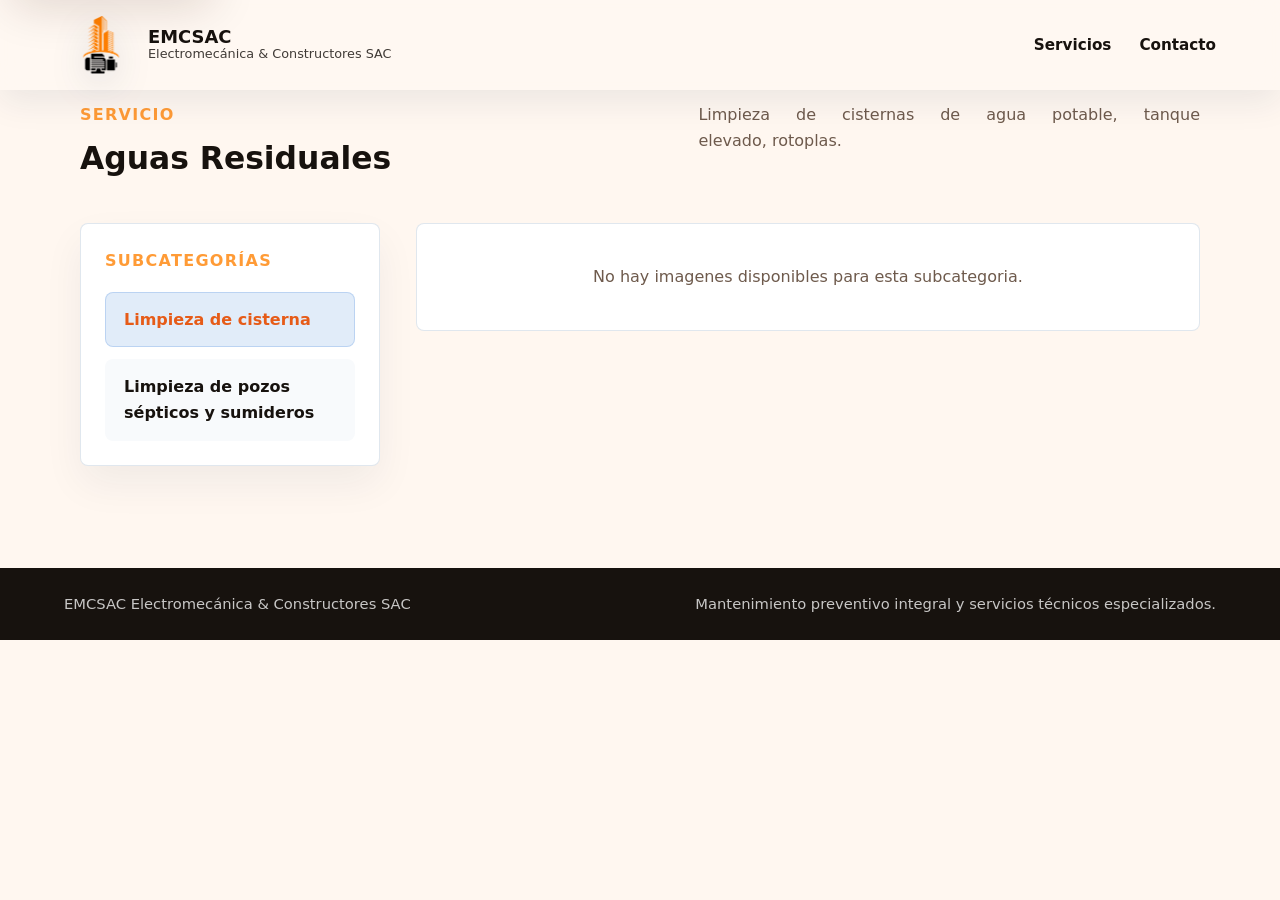
<file: aguas-residuales.html>
<!doctype html>
<html lang="es">
  <head>
    <meta charset="UTF-8" />
    <meta name="viewport" content="width=device-width, initial-scale=1.0" />
    <title>Aguas Residuales | EMCSAC</title>
    <meta name="description" content="Servicios de aguas residuales: limpieza de cisternas, pozos sépticos y sumideros para edificios, condominios y empresas." />
    <link rel="icon" href="assets/emc-logo-transparent.png" />
    <link rel="stylesheet" href="styles.css" />
  </head>
  <body>
    <a class="skip-link" href="#contenido">Saltar al contenido</a>

    <header class="site-header" data-header>
      <a class="brand" href="index.html" aria-label="Volver al inicio">
        <img class="brand-logo" src="assets/emc-logo-transparent.png" alt="Logo de EMCSAC" />
        <span>
          <strong>EMCSAC</strong>
          <small>Electromecánica & Constructores SAC</small>
        </span>
      </a>
      <button class="nav-toggle" type="button" aria-label="Abrir menu" aria-expanded="false" data-nav-toggle>
        <span></span>
        <span></span>
        <span></span>
      </button>
      <nav class="site-nav" data-nav>
        <a href="index.html#servicios">Servicios</a>
        <a href="index.html#contacto">Contacto</a>
      </nav>
    </header>

    <main id="contenido">
      <section class="section">
        <div class="section-heading">
          <div>
            <div class="section-kicker">Servicio</div>
            <h2>Aguas Residuales</h2>
          </div>
          <p>
            Limpieza de cisternas de agua potable, tanque elevado, rotoplas.
          </p>
        </div>

        <div class="service-detail">
          <aside class="service-sidebar">
            <div class="section-kicker">Subcategorías</div>
            <ul class="service-list">
              <li data-filter="limpieza-de-cisterna-de-agua-potable">Limpieza de cisterna</li>
              <li data-filter="limpieza-de-pozos-septicos-y-sumideros">Limpieza de pozos sépticos y sumideros</li>
            </ul>
          </aside>

          <div class="service-gallery" data-gallery-page="aguas-residuales.html">



          </div>
        </div>
      </section>
    </main>

    <footer class="site-footer">
      <span>EMCSAC Electromecánica & Constructores SAC</span>
      <span>Mantenimiento preventivo integral y servicios técnicos especializados.</span>
    </footer>
    <script src="gallery-data.js"></script>
    <script src="script.js"></script>
  </body>
</html>
</file>
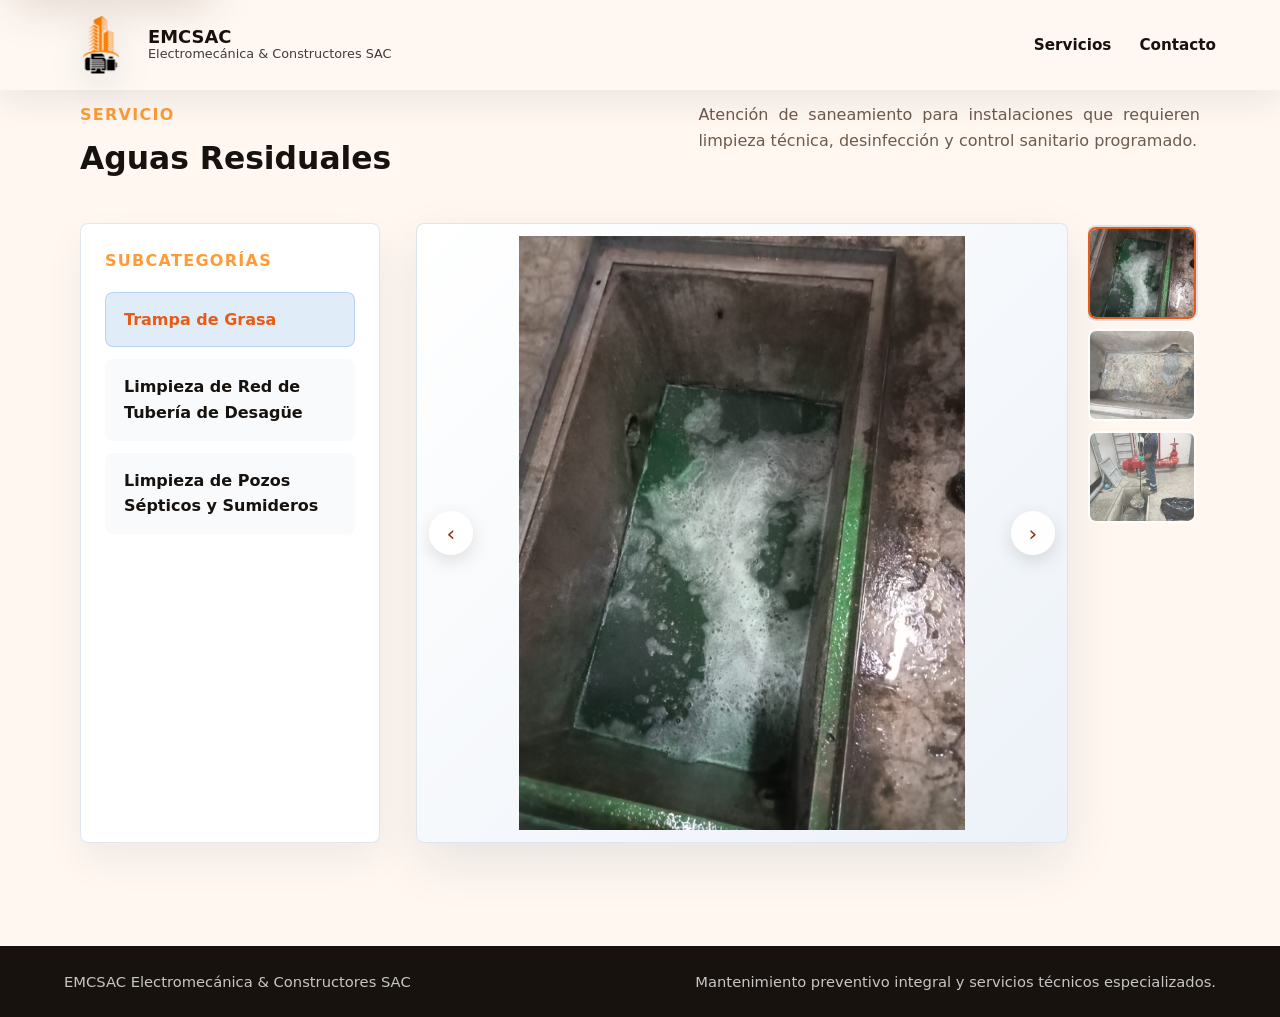
<file: Aguas_Residuales.html>
<!doctype html>
<html lang="es">
  <head>
    <meta charset="UTF-8" />
    <meta name="viewport" content="width=device-width, initial-scale=1.0" />
    <title>Aguas Residuales | EMCSAC</title>
    <meta name="description" content="Servicios de saneamiento: limpieza de trampa de grasa para edificios, condominios, empresas e instalaciones técnicas." />
    <link rel="icon" href="assets/emc-logo-transparent.png" />
    <link rel="stylesheet" href="styles.css" />
  </head>
  <body>
    <a class="skip-link" href="#contenido">Saltar al contenido</a>

    <header class="site-header" data-header>
      <a class="brand" href="index.html" aria-label="Volver al inicio">
        <img class="brand-logo" src="assets/emc-logo-transparent.png" alt="Logo de EMCSAC" />
        <span>
          <strong>EMCSAC</strong>
          <small>Electromecánica & Constructores SAC</small>
        </span>
      </a>
      <button class="nav-toggle" type="button" aria-label="Abrir menu" aria-expanded="false" data-nav-toggle>
        <span></span>
        <span></span>
        <span></span>
      </button>
      <nav class="site-nav" data-nav>
        <a href="index.html#servicios">Servicios</a>
        <a href="index.html#contacto">Contacto</a>
      </nav>
    </header>

    <main id="contenido">
      <section class="section">
        <div class="section-heading">
          <div>
            <div class="section-kicker">Servicio</div>
            <h2>Aguas Residuales</h2>
          </div>
          <p>
            Atención de saneamiento para instalaciones que requieren limpieza técnica, desinfección y control sanitario programado.
          </p>
        </div>

        <div class="service-detail">
          <aside class="service-sidebar">
            <div class="section-kicker">Subcategorías</div>
            <ul class="service-list">
              <li data-filter="trampa-de-grasa">Trampa de Grasa</li>
              <li data-filter="limpieza-de-red-de-tuberia-de-desague">Limpieza de Red de Tubería de Desagüe</li>
              <li data-filter="limpieza-de-pozos-septicos-y-sumideros">Limpieza de Pozos Sépticos y Sumideros</li>
            </ul>
          </aside>

          <div class="service-gallery" data-gallery-page="Aguas_Residuales.html">



          </div>
        </div>
      </section>
    </main>

    <footer class="site-footer">
      <span>EMCSAC Electromecánica & Constructores SAC</span>
      <span>Mantenimiento preventivo integral y servicios técnicos especializados.</span>
    </footer>
    <script src="gallery-data.js"></script>
    <script src="script.js"></script>
  </body>
</html>
</file>
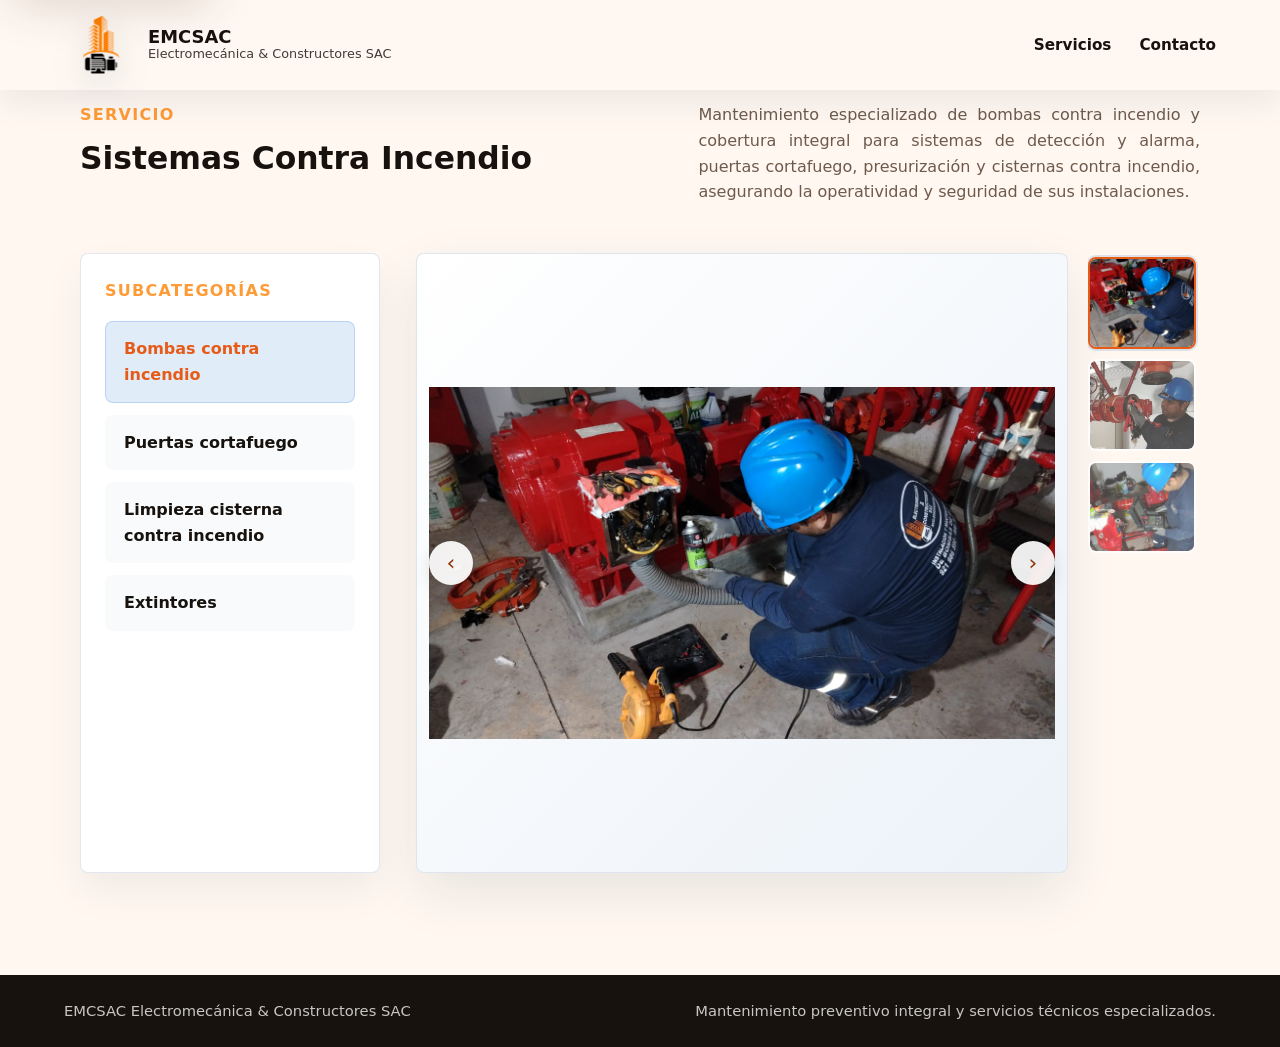
<file: contra-incendios.html>
<!doctype html>
<html lang="es">
  <head>
    <meta charset="UTF-8" />
    <meta name="viewport" content="width=device-width, initial-scale=1.0" />
    <title>Sistemas Contra Incendio | EMCSAC</title>
    <meta name="description" content="Servicios contra incendio: puertas cortafuego, presurización, detección y alarmas, y bombas contra incendio." />
    <link rel="icon" href="assets/emc-logo-transparent.png" />
    <link rel="stylesheet" href="styles.css" />
  </head>
  <body>
    <a class="skip-link" href="#contenido">Saltar al contenido</a>

    <header class="site-header" data-header>
      <a class="brand" href="index.html" aria-label="Volver al inicio">
        <img class="brand-logo" src="assets/emc-logo-transparent.png" alt="Logo de EMCSAC" />
        <span>
          <strong>EMCSAC</strong>
          <small>Electromecánica & Constructores SAC</small>
        </span>
      </a>
      <button class="nav-toggle" type="button" aria-label="Abrir menu" aria-expanded="false" data-nav-toggle>
        <span></span>
        <span></span>
        <span></span>
      </button>
      <nav class="site-nav" data-nav>
        <a href="index.html#servicios">Servicios</a>
        <a href="index.html#contacto">Contacto</a>
      </nav>
    </header>

    <main id="contenido">
      <section class="section">
        <div class="section-heading">
          <div>
            <div class="section-kicker">Servicio</div>
            <h2>Sistemas Contra Incendio</h2>
          </div>
          <p>
            Mantenimiento especializado de bombas contra incendio y cobertura integral para sistemas de detección y alarma, puertas cortafuego, presurización y cisternas contra incendio, asegurando la operatividad y seguridad de sus instalaciones.
          </p>
        </div>

        <div class="service-detail">
          <aside class="service-sidebar">
            <div class="section-kicker">Subcategorías</div>
            <ul class="service-list">
              <li data-filter="bombas-contra-incendio">Bombas contra incendio</li>
              <li data-filter="puertas-cortafuego">Puertas cortafuego</li>
              <li data-filter="limpieza-cisterna-contra-incendio">Limpieza cisterna contra incendio</li>
              <li data-filter="extintores">Extintores</li>
            </ul>
          </aside>

          <div class="service-gallery" data-gallery-page="contra-incendios.html">



          </div>
        </div>
      </section>
    </main>

    <footer class="site-footer">
      <span>EMCSAC Electromecánica & Constructores SAC</span>
      <span>Mantenimiento preventivo integral y servicios técnicos especializados.</span>
    </footer>
    <script src="gallery-data.js"></script>
    <script src="script.js"></script>
  </body>
</html>
</file>
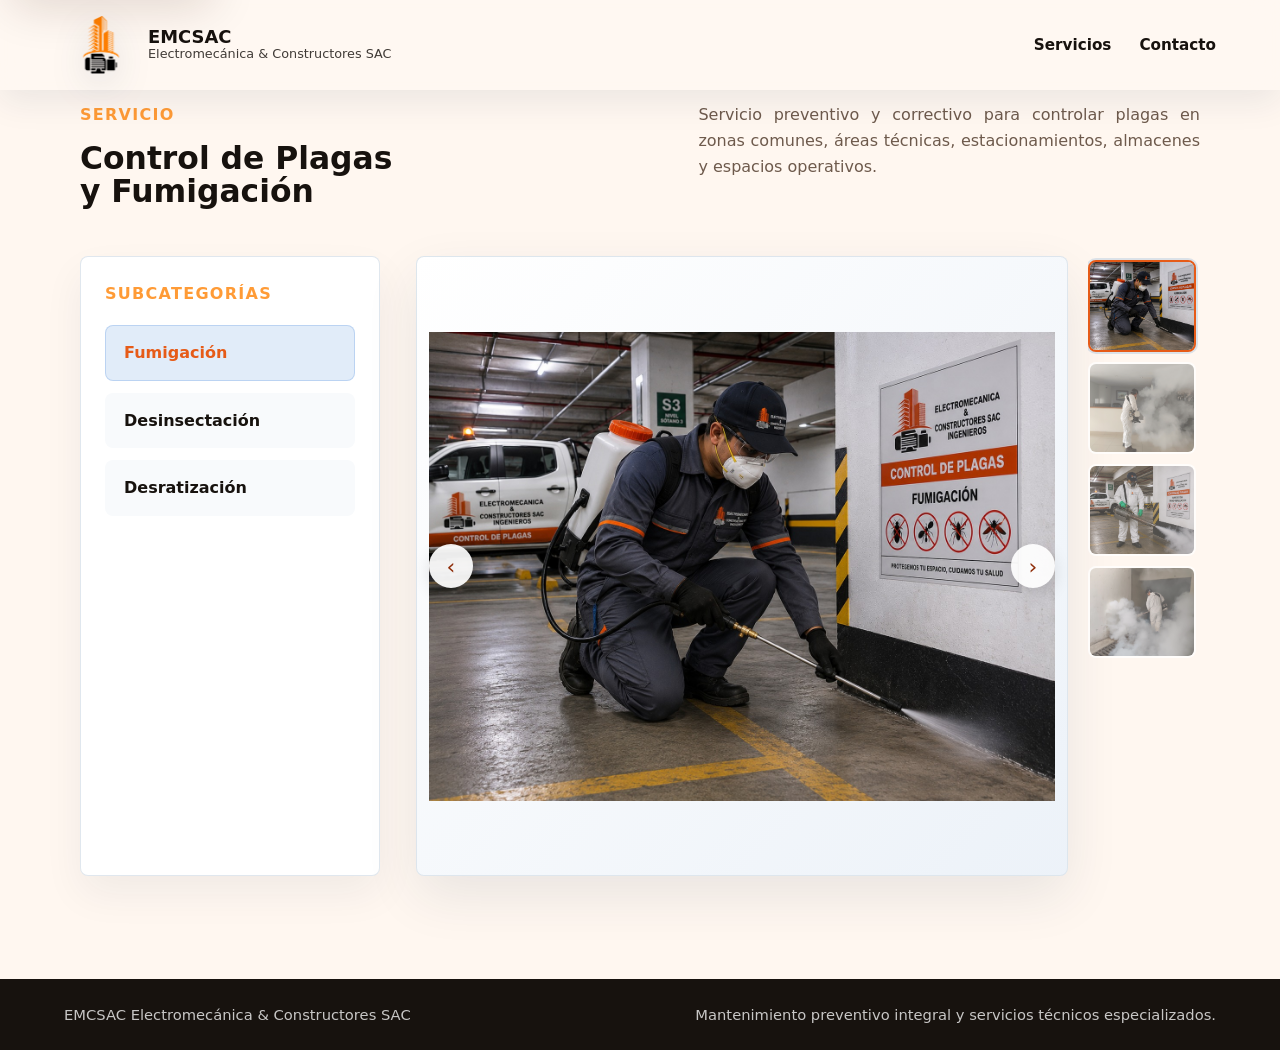
<file: control-plagas-fumigacion.html>
<!doctype html>
<html lang="es">
  <head>
    <meta charset="UTF-8" />
    <meta name="viewport" content="width=device-width, initial-scale=1.0" />
    <title>Control de Plagas y Fumigación | EMCSAC</title>
    <meta name="description" content="Servicios de control de plagas y fumigación: fumigación, desinsectación y desratización para edificios, condominios y empresas." />
    <link rel="icon" href="assets/emc-logo-transparent.png" />
    <link rel="stylesheet" href="styles.css" />
  </head>
  <body>
    <a class="skip-link" href="#contenido">Saltar al contenido</a>

    <header class="site-header" data-header>
      <a class="brand" href="index.html" aria-label="Volver al inicio">
        <img class="brand-logo" src="assets/emc-logo-transparent.png" alt="Logo de EMCSAC" />
        <span>
          <strong>EMCSAC</strong>
          <small>Electromecánica & Constructores SAC</small>
        </span>
      </a>
      <button class="nav-toggle" type="button" aria-label="Abrir menu" aria-expanded="false" data-nav-toggle>
        <span></span>
        <span></span>
        <span></span>
      </button>
      <nav class="site-nav" data-nav>
        <a href="index.html#servicios">Servicios</a>
        <a href="index.html#contacto">Contacto</a>
      </nav>
    </header>

    <main id="contenido">
      <section class="section">
        <div class="section-heading">
          <div>
            <div class="section-kicker">Servicio</div>
            <h2>Control de Plagas y Fumigación</h2>
          </div>
          <p>
            Servicio preventivo y correctivo para controlar plagas en zonas comunes, áreas técnicas, estacionamientos, almacenes y espacios operativos.
          </p>
        </div>

        <div class="service-detail">
          <aside class="service-sidebar">
            <div class="section-kicker">Subcategorías</div>
            <ul class="service-list">
              <li data-filter="fumigacion">Fumigación</li>
              <li data-filter="desinsectacion">Desinsectación</li>
              <li data-filter="desratizacion">Desratización</li>
            </ul>
          </aside>

          <div class="service-gallery" data-gallery-page="control-plagas-fumigacion.html">



          </div>
        </div>
      </section>
    </main>

    <footer class="site-footer">
      <span>EMCSAC Electromecánica & Constructores SAC</span>
      <span>Mantenimiento preventivo integral y servicios técnicos especializados.</span>
    </footer>
    <script src="gallery-data.js"></script>
    <script src="script.js"></script>
  </body>
</html>
</file>
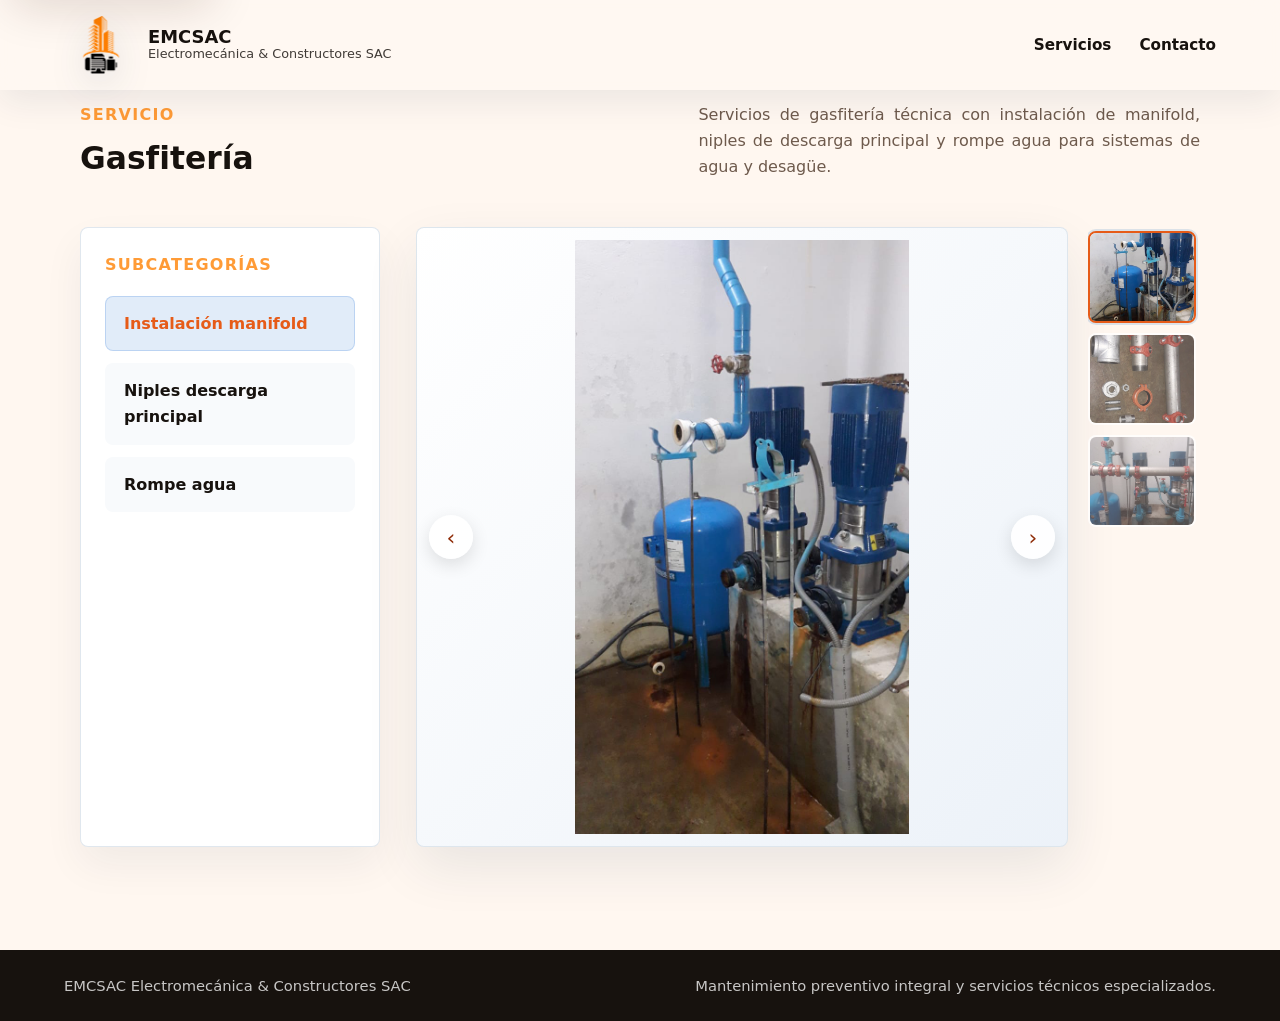
<file: gasfiteria.html>
<!doctype html>
<html lang="es">
  <head>
    <meta charset="UTF-8" />
    <meta name="viewport" content="width=device-width, initial-scale=1.0" />
    <title>Gasfitería | EMCSAC</title>
    <meta name="description" content="Servicios de gasfitería: instalación de manifold, niples de línea de descarga principal y rompe agua." />
    <link rel="icon" href="assets/emc-logo-transparent.png" />
    <link rel="stylesheet" href="styles.css" />
  </head>
  <body>
    <a class="skip-link" href="#contenido">Saltar al contenido</a>

    <header class="site-header" data-header>
      <a class="brand" href="index.html" aria-label="Volver al inicio">
        <img class="brand-logo" src="assets/emc-logo-transparent.png" alt="Logo de EMCSAC" />
        <span>
          <strong>EMCSAC</strong>
          <small>Electromecánica & Constructores SAC</small>
        </span>
      </a>
      <button class="nav-toggle" type="button" aria-label="Abrir menu" aria-expanded="false" data-nav-toggle>
        <span></span>
        <span></span>
        <span></span>
      </button>
      <nav class="site-nav" data-nav>
        <a href="index.html#servicios">Servicios</a>
        <a href="index.html#contacto">Contacto</a>
      </nav>
    </header>

    <main id="contenido">
      <section class="section">
        <div class="section-heading">
          <div>
            <div class="section-kicker">Servicio</div>
            <h2>Gasfitería</h2>
          </div>
          <p>
            Servicios de gasfitería técnica con instalación de manifold, niples de descarga principal y rompe agua para sistemas de agua y desagüe.
          </p>
        </div>

        <div class="service-detail">
          <aside class="service-sidebar">
            <div class="section-kicker">Subcategorías</div>
            <ul class="service-list">
              <li data-filter="instalacion-manifold">Instalación manifold</li>
              <li data-filter="niples-linea-descarga-principal">Niples descarga principal</li>
              <li data-filter="rompe-agua">Rompe agua</li>
            </ul>
          </aside>

          <div class="service-gallery" data-gallery-page="gasfiteria.html">



          </div>
        </div>
      </section>
    </main>

    <footer class="site-footer">
      <span>EMCSAC Electromecánica & Constructores SAC</span>
      <span>Mantenimiento preventivo integral y servicios técnicos especializados.</span>
    </footer>
    <script src="gallery-data.js"></script>
    <script src="script.js"></script>
  </body>
</html>
</file>
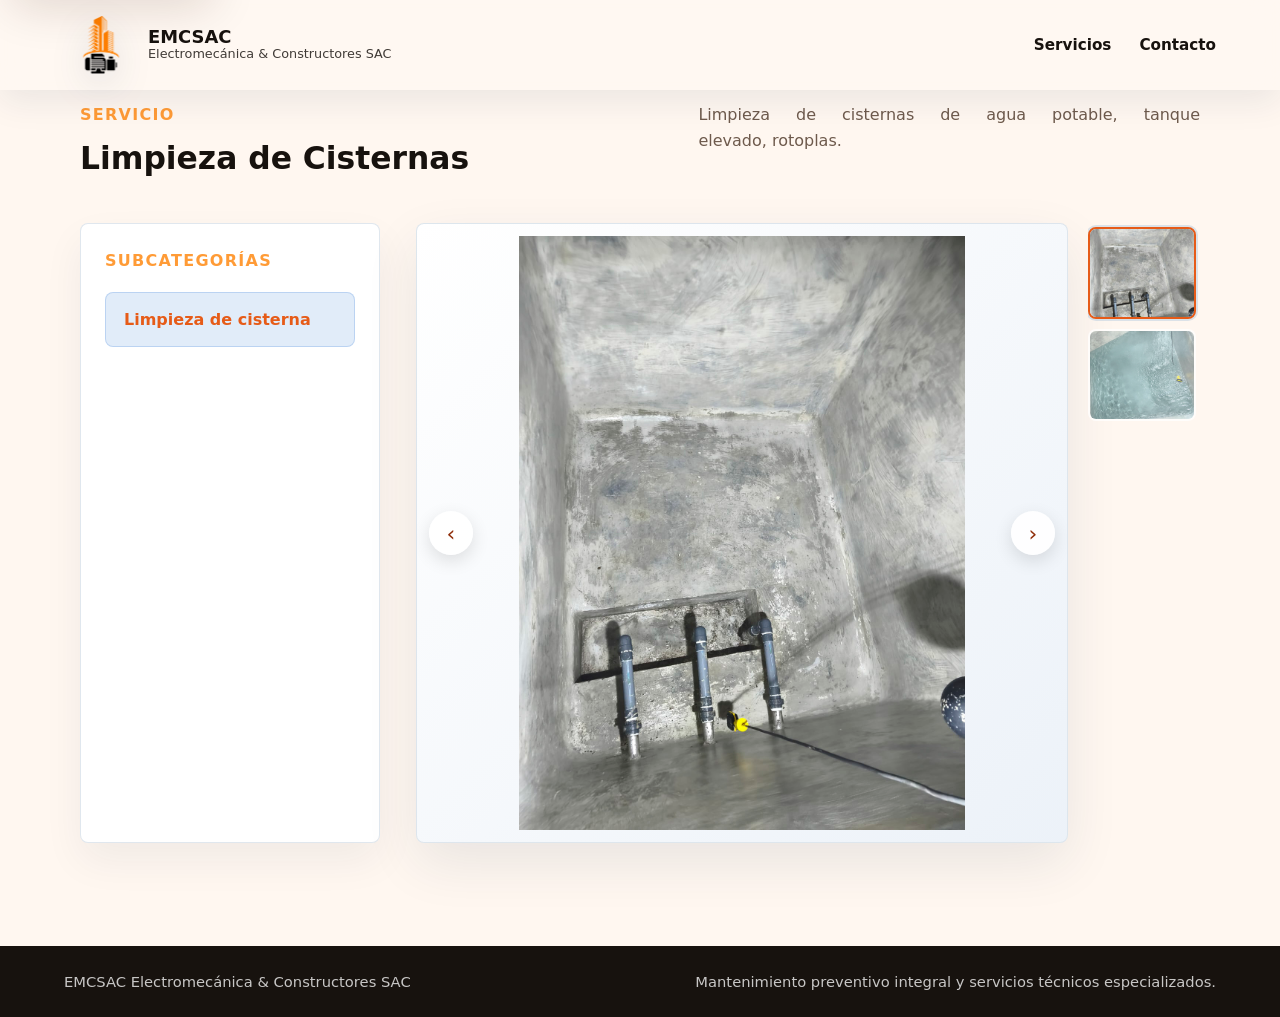
<file: Limpieza_Cisternas.html>
<!doctype html>
<html lang="es">
  <head>
    <meta charset="UTF-8" />
    <meta name="viewport" content="width=device-width, initial-scale=1.0" />
    <title>Limpieza de Cisternas | EMCSAC</title>
    <meta name="description" content="Servicios de aguas residuales: limpieza de cisternas, pozos sépticos y sumideros para edificios, condominios y empresas." />
    <link rel="icon" href="assets/emc-logo-transparent.png" />
    <link rel="stylesheet" href="styles.css" />
  </head>
  <body>
    <a class="skip-link" href="#contenido">Saltar al contenido</a>

    <header class="site-header" data-header>
      <a class="brand" href="index.html" aria-label="Volver al inicio">
        <img class="brand-logo" src="assets/emc-logo-transparent.png" alt="Logo de EMCSAC" />
        <span>
          <strong>EMCSAC</strong>
          <small>Electromecánica & Constructores SAC</small>
        </span>
      </a>
      <button class="nav-toggle" type="button" aria-label="Abrir menu" aria-expanded="false" data-nav-toggle>
        <span></span>
        <span></span>
        <span></span>
      </button>
      <nav class="site-nav" data-nav>
        <a href="index.html#servicios">Servicios</a>
        <a href="index.html#contacto">Contacto</a>
      </nav>
    </header>

    <main id="contenido">
      <section class="section">
        <div class="section-heading">
          <div>
            <div class="section-kicker">Servicio</div>
            <h2>Limpieza de Cisternas</h2>
          </div>
          <p>
            Limpieza de cisternas de agua potable, tanque elevado, rotoplas.
          </p>
        </div>

        <div class="service-detail">
          <aside class="service-sidebar">
            <div class="section-kicker">Subcategorías</div>
            <ul class="service-list">
              <li data-filter="limpieza-de-cisterna-de-agua-potable">Limpieza de cisterna</li>
              <!-- <li data-filter="limpieza-de-pozos-septicos-y-sumideros">Limpieza de pozos sépticos y sumideros</li> -->
            </ul>
          </aside>

          <div class="service-gallery" data-gallery-page="Limpieza_Cisternas.html">



          </div>
        </div>
      </section>
    </main>

    <footer class="site-footer">
      <span>EMCSAC Electromecánica & Constructores SAC</span>
      <span>Mantenimiento preventivo integral y servicios técnicos especializados.</span>
    </footer>
    <script src="gallery-data.js"></script>
    <script src="script.js"></script>
  </body>
</html>
</file>
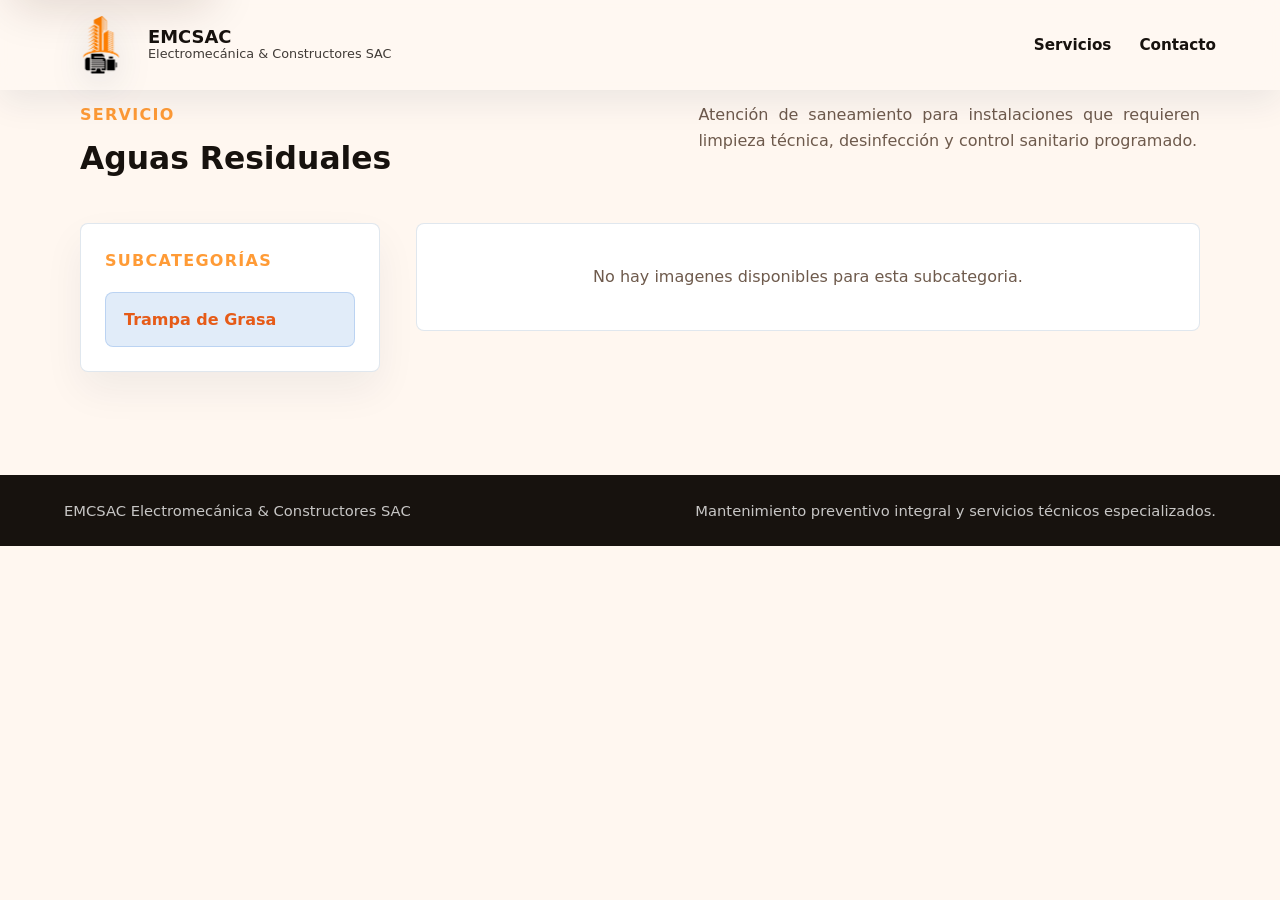
<file: saneamiento.html>
<!doctype html>
<html lang="es">
  <head>
    <meta charset="UTF-8" />
    <meta name="viewport" content="width=device-width, initial-scale=1.0" />
    <title>Saneamiento | EMCSAC</title>
    <meta name="description" content="Servicios de saneamiento: limpieza de trampa de grasa para edificios, condominios, empresas e instalaciones técnicas." />
    <link rel="icon" href="assets/emc-logo-transparent.png" />
    <link rel="stylesheet" href="styles.css" />
  </head>
  <body>
    <a class="skip-link" href="#contenido">Saltar al contenido</a>

    <header class="site-header" data-header>
      <a class="brand" href="index.html" aria-label="Volver al inicio">
        <img class="brand-logo" src="assets/emc-logo-transparent.png" alt="Logo de EMCSAC" />
        <span>
          <strong>EMCSAC</strong>
          <small>Electromecánica & Constructores SAC</small>
        </span>
      </a>
      <button class="nav-toggle" type="button" aria-label="Abrir menu" aria-expanded="false" data-nav-toggle>
        <span></span>
        <span></span>
        <span></span>
      </button>
      <nav class="site-nav" data-nav>
        <a href="index.html#servicios">Servicios</a>
        <a href="index.html#contacto">Contacto</a>
      </nav>
    </header>

    <main id="contenido">
      <section class="section">
        <div class="section-heading">
          <div>
            <div class="section-kicker">Servicio</div>
            <h2>Aguas Residuales</h2>
          </div>
          <p>
            Atención de saneamiento para instalaciones que requieren limpieza técnica, desinfección y control sanitario programado.
          </p>
        </div>

        <div class="service-detail">
          <aside class="service-sidebar">
            <div class="section-kicker">Subcategorías</div>
            <ul class="service-list">
              <li data-filter="trampa-de-grasa">Trampa de Grasa</li>
            </ul>
          </aside>

          <div class="service-gallery" data-gallery-page="saneamiento.html">



          </div>
        </div>
      </section>
    </main>

    <footer class="site-footer">
      <span>EMCSAC Electromecánica & Constructores SAC</span>
      <span>Mantenimiento preventivo integral y servicios técnicos especializados.</span>
    </footer>
    <script src="gallery-data.js"></script>
    <script src="script.js"></script>
  </body>
</html>
</file>
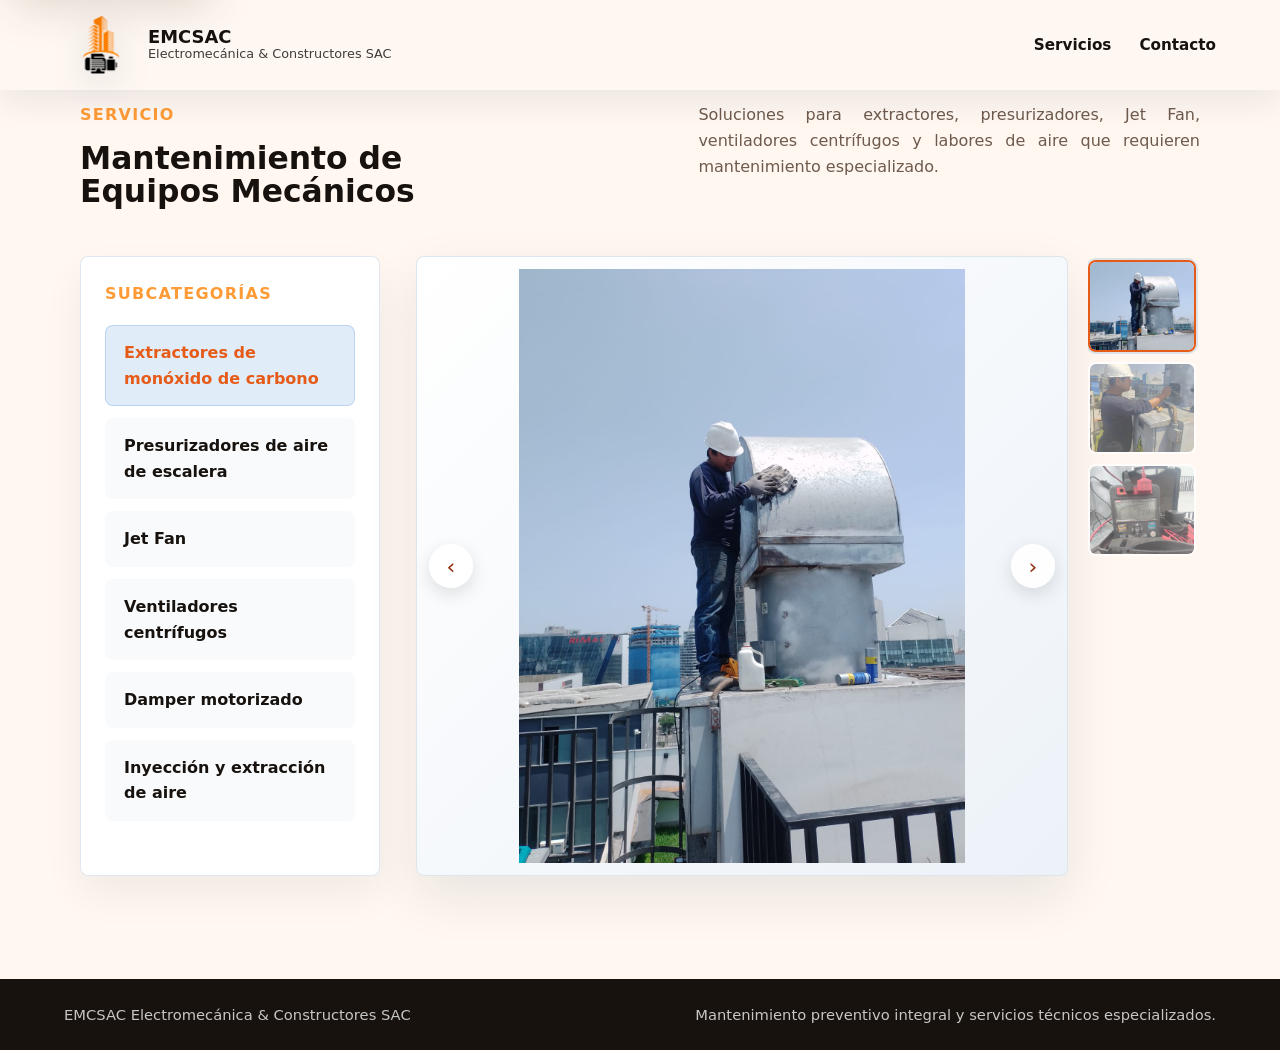
<file: servicios-mecanicos.html>
<!doctype html>
<html lang="es">
  <head>
    <meta charset="UTF-8" />
    <meta name="viewport" content="width=device-width, initial-scale=1.0" />
    <title>Servicios Mecánicos | EMCSAC</title>
    <meta name="description" content="Servicios de mantenimiento de equipos mecánicos: extractores, presurizadores, Jet Fan, ventiladores y sistemas de aire." />
    <link rel="icon" href="assets/emc-logo-transparent.png" />
    <link rel="stylesheet" href="styles.css" />
  </head>
  <body>
    <a class="skip-link" href="#contenido">Saltar al contenido</a>

    <header class="site-header" data-header>
      <a class="brand" href="index.html" aria-label="Volver al inicio">
        <img class="brand-logo" src="assets/emc-logo-transparent.png" alt="Logo de EMCSAC" />
        <span>
          <strong>EMCSAC</strong>
          <small>Electromecánica & Constructores SAC</small>
        </span>
      </a>
      <button class="nav-toggle" type="button" aria-label="Abrir menu" aria-expanded="false" data-nav-toggle>
        <span></span>
        <span></span>
        <span></span>
      </button>
      <nav class="site-nav" data-nav>
        <a href="index.html#servicios">Servicios</a>
        <a href="index.html#contacto">Contacto</a>
      </nav>
    </header>

    <main id="contenido">
      <section class="section">
        <div class="section-heading">
          <div>
            <div class="section-kicker">Servicio</div>
            <h2>Mantenimiento de Equipos Mecánicos</h2>
          </div>
          <p>
            Soluciones para extractores, presurizadores, Jet Fan, ventiladores centrífugos y labores de aire que requieren mantenimiento especializado.
          </p>
        </div>

        <div class="service-detail">
          <aside class="service-sidebar">
            <div class="section-kicker">Subcategorías</div>
            <ul class="service-list">
              <li data-filter="extractores-de-monoxido-de-carbono">Extractores de monóxido de carbono</li>
              <li data-filter="presurizadores-de-aire-de-escalera">Presurizadores de aire de escalera</li>
              <li data-filter="jet-fan">Jet Fan</li>
              <li data-filter="ventiladores-centrifugos">Ventiladores centrífugos</li>
              <li data-filter="damper-motorizado">Damper motorizado</li>
              <li data-filter="inyeccion-y-extraccion-de-aire">Inyección y extracción de aire</li>
            </ul>
          </aside>

          <div class="service-gallery" data-gallery-page="servicios-mecanicos.html">



          </div>
        </div>
      </section>
    </main>

    <footer class="site-footer">
      <span>EMCSAC Electromecánica & Constructores SAC</span>
      <span>Mantenimiento preventivo integral y servicios técnicos especializados.</span>
    </footer>
    <script src="gallery-data.js"></script>
    <script src="script.js"></script>
  </body>
</html>
</file>
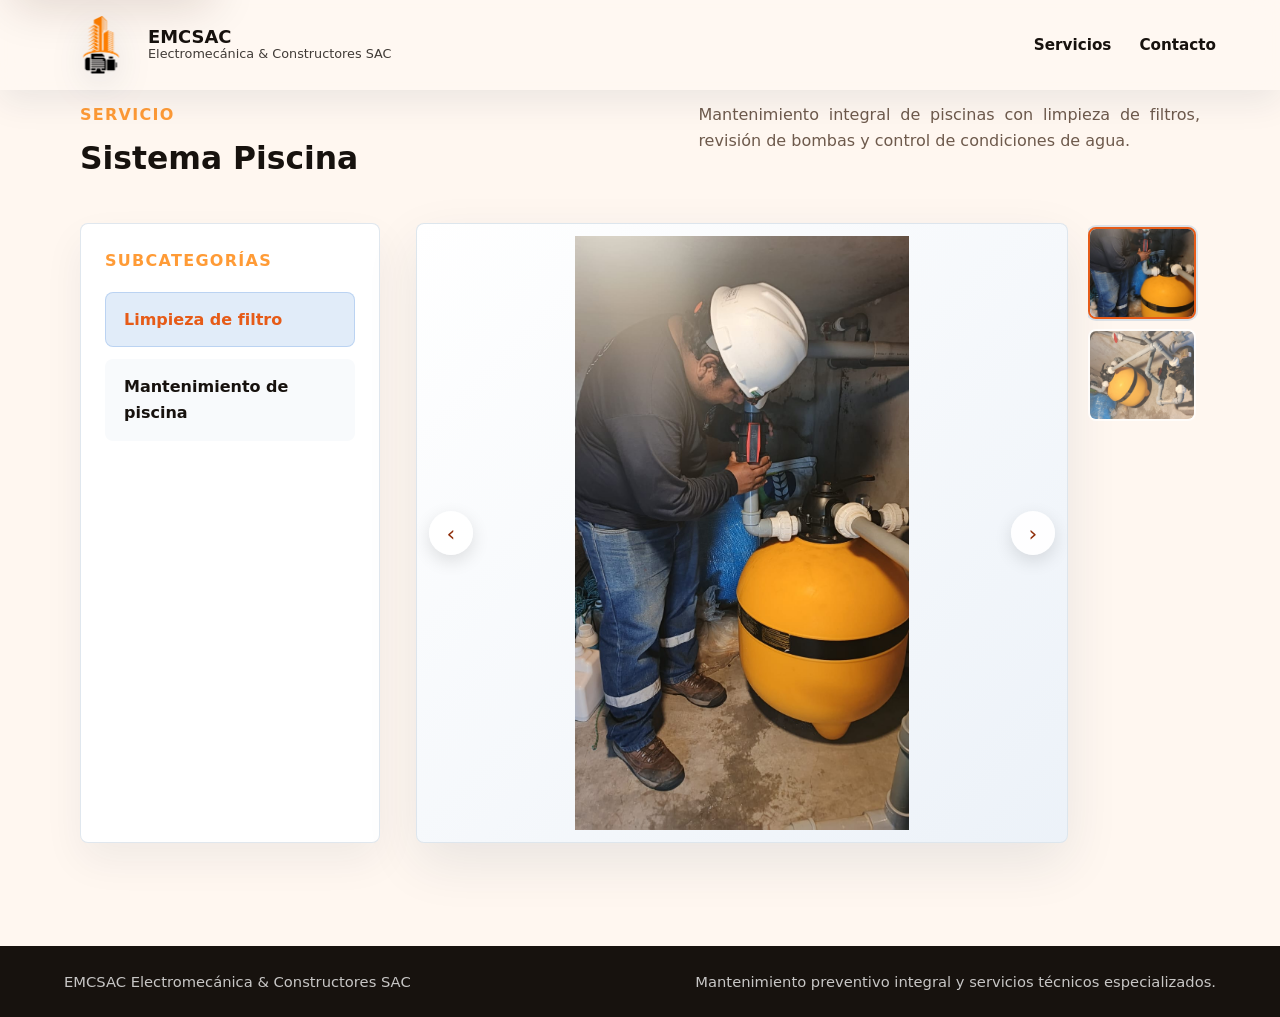
<file: sistema-piscina.html>
<!doctype html>
<html lang="es">
  <head>
    <meta charset="UTF-8" />
    <meta name="viewport" content="width=device-width, initial-scale=1.0" />
    <title>Sistema Piscina | EMCSAC</title>
    <meta name="description" content="Servicios de limpieza de filtro y mantenimiento de piscina para sistemas de piscinas comerciales y residenciales." />
    <link rel="icon" href="assets/emc-logo-transparent.png" />
    <link rel="stylesheet" href="styles.css" />
  </head>
  <body>
    <a class="skip-link" href="#contenido">Saltar al contenido</a>

    <header class="site-header" data-header>
      <a class="brand" href="index.html" aria-label="Volver al inicio">
        <img class="brand-logo" src="assets/emc-logo-transparent.png" alt="Logo de EMCSAC" />
        <span>
          <strong>EMCSAC</strong>
          <small>Electromecánica & Constructores SAC</small>
        </span>
      </a>
      <button class="nav-toggle" type="button" aria-label="Abrir menu" aria-expanded="false" data-nav-toggle>
        <span></span>
        <span></span>
        <span></span>
      </button>
      <nav class="site-nav" data-nav>
        <a href="index.html#servicios">Servicios</a>
        <a href="index.html#contacto">Contacto</a>
      </nav>
    </header>

    <main id="contenido">
      <section class="section">
        <div class="section-heading">
          <div>
            <div class="section-kicker">Servicio</div>
            <h2>Sistema Piscina</h2>
          </div>
          <p>
            Mantenimiento integral de piscinas con limpieza de filtros, revisión de bombas y control de condiciones de agua.
          </p>
        </div>

        <div class="service-detail">
          <aside class="service-sidebar">
            <div class="section-kicker">Subcategorías</div>
            <ul class="service-list">
              <li data-filter="limpieza-de-filtro">Limpieza de filtro</li>
              <li data-filter="mantenimiento-de-piscina">Mantenimiento de piscina</li>
            </ul>
          </aside>

          <div class="service-gallery" data-gallery-page="sistema-piscina.html">



          </div>
        </div>
      </section>
    </main>

    <footer class="site-footer">
      <span>EMCSAC Electromecánica & Constructores SAC</span>
      <span>Mantenimiento preventivo integral y servicios técnicos especializados.</span>
    </footer>
    <script src="gallery-data.js"></script>
    <script src="script.js"></script>
  </body>
</html>
</file>
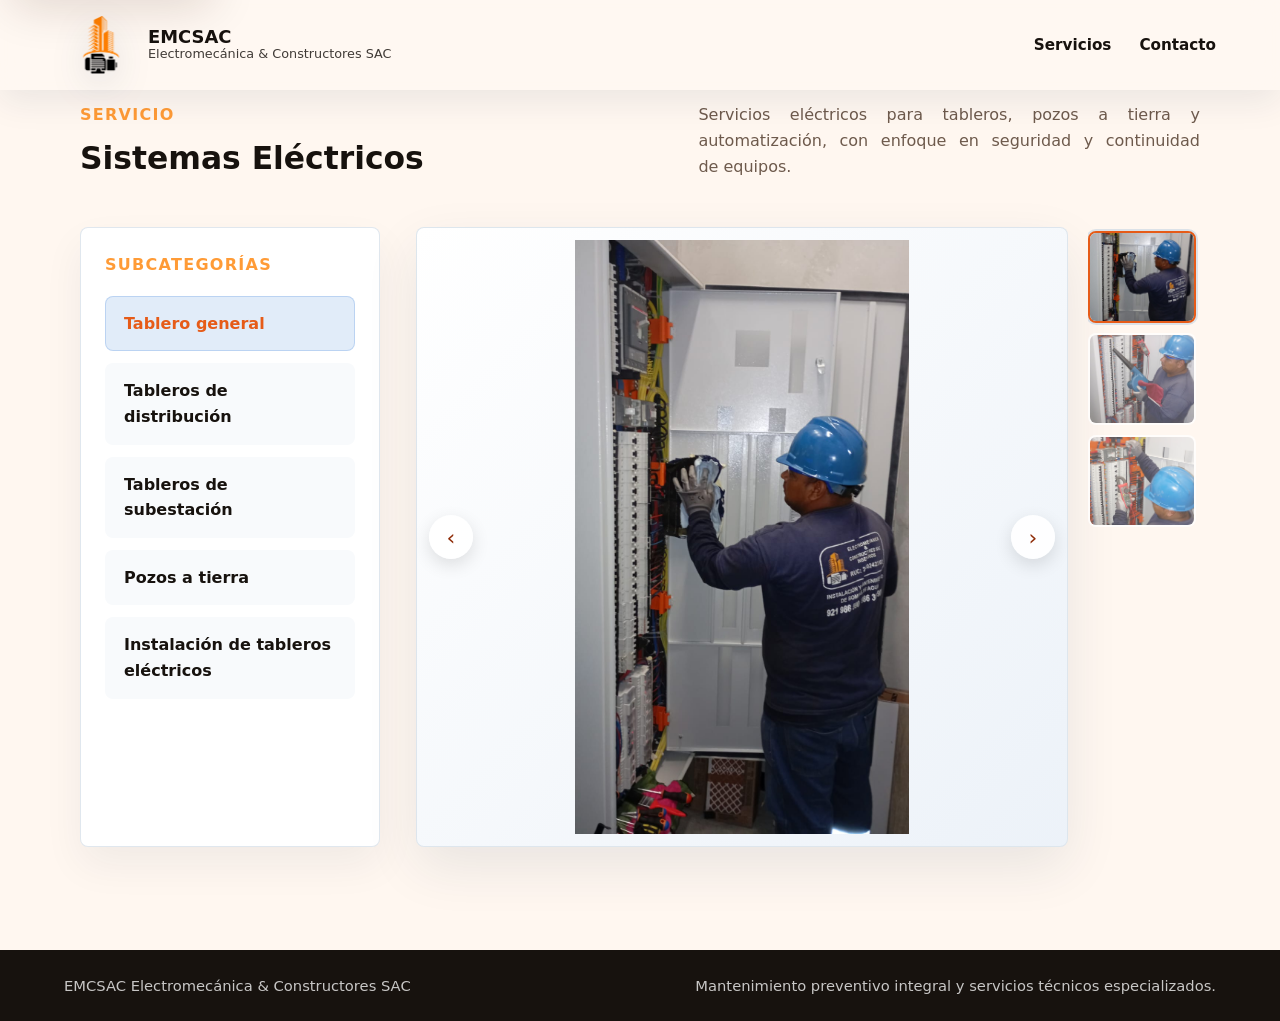
<file: sistemas-electricos.html>
<!doctype html>
<html lang="es">
  <head>
    <meta charset="UTF-8" />
    <meta name="viewport" content="width=device-width, initial-scale=1.0" />
    <title>Sistemas Eléctricos | EMCSAC</title>
    <meta name="description" content="Servicios eléctricos: tableros, pozos a tierra, automatización y cableado eléctrico." />
    <link rel="icon" href="assets/emc-logo-transparent.png" />
    <link rel="stylesheet" href="styles.css" />
  </head>
  <body>
    <a class="skip-link" href="#contenido">Saltar al contenido</a>

    <header class="site-header" data-header>
      <a class="brand" href="index.html" aria-label="Volver al inicio">
        <img class="brand-logo" src="assets/emc-logo-transparent.png" alt="Logo de EMCSAC" />
        <span>
          <strong>EMCSAC</strong>
          <small>Electromecánica & Constructores SAC</small>
        </span>
      </a>
      <button class="nav-toggle" type="button" aria-label="Abrir menu" aria-expanded="false" data-nav-toggle>
        <span></span>
        <span></span>
        <span></span>
      </button>
      <nav class="site-nav" data-nav>
        <a href="index.html#servicios">Servicios</a>
        <a href="index.html#contacto">Contacto</a>
      </nav>
    </header>

    <main id="contenido">
      <section class="section">
        <div class="section-heading">
          <div>
            <div class="section-kicker">Servicio</div>
            <h2>Sistemas Eléctricos</h2>
          </div>
          <p>
            Servicios eléctricos para tableros, pozos a tierra y automatización, con enfoque en seguridad y continuidad de equipos.
          </p>
        </div>

        <div class="service-detail">
          <aside class="service-sidebar">
            <div class="section-kicker">Subcategorías</div>
            <ul class="service-list">
              <li data-filter="tablero-general">Tablero general</li>
              <li data-filter="tableros-de-distribucion">Tableros de distribución</li>
              <li data-filter="tableros-de-subestacion">Tableros de subestación</li>
              <li data-filter="pozos-a-tierra">Pozos a tierra</li>
              <li data-filter="tableros-electricos">Instalación de tableros eléctricos</li>
              </ul>
          </aside>

          <div class="service-gallery" data-gallery-page="sistemas-electricos.html">



          </div>
        </div>
      </section>
    </main>

    <footer class="site-footer">
      <span>EMCSAC Electromecánica & Constructores SAC</span>
      <span>Mantenimiento preventivo integral y servicios técnicos especializados.</span>
    </footer>
    <script src="gallery-data.js"></script>
    <script src="script.js"></script>
  </body>
</html>
</file>
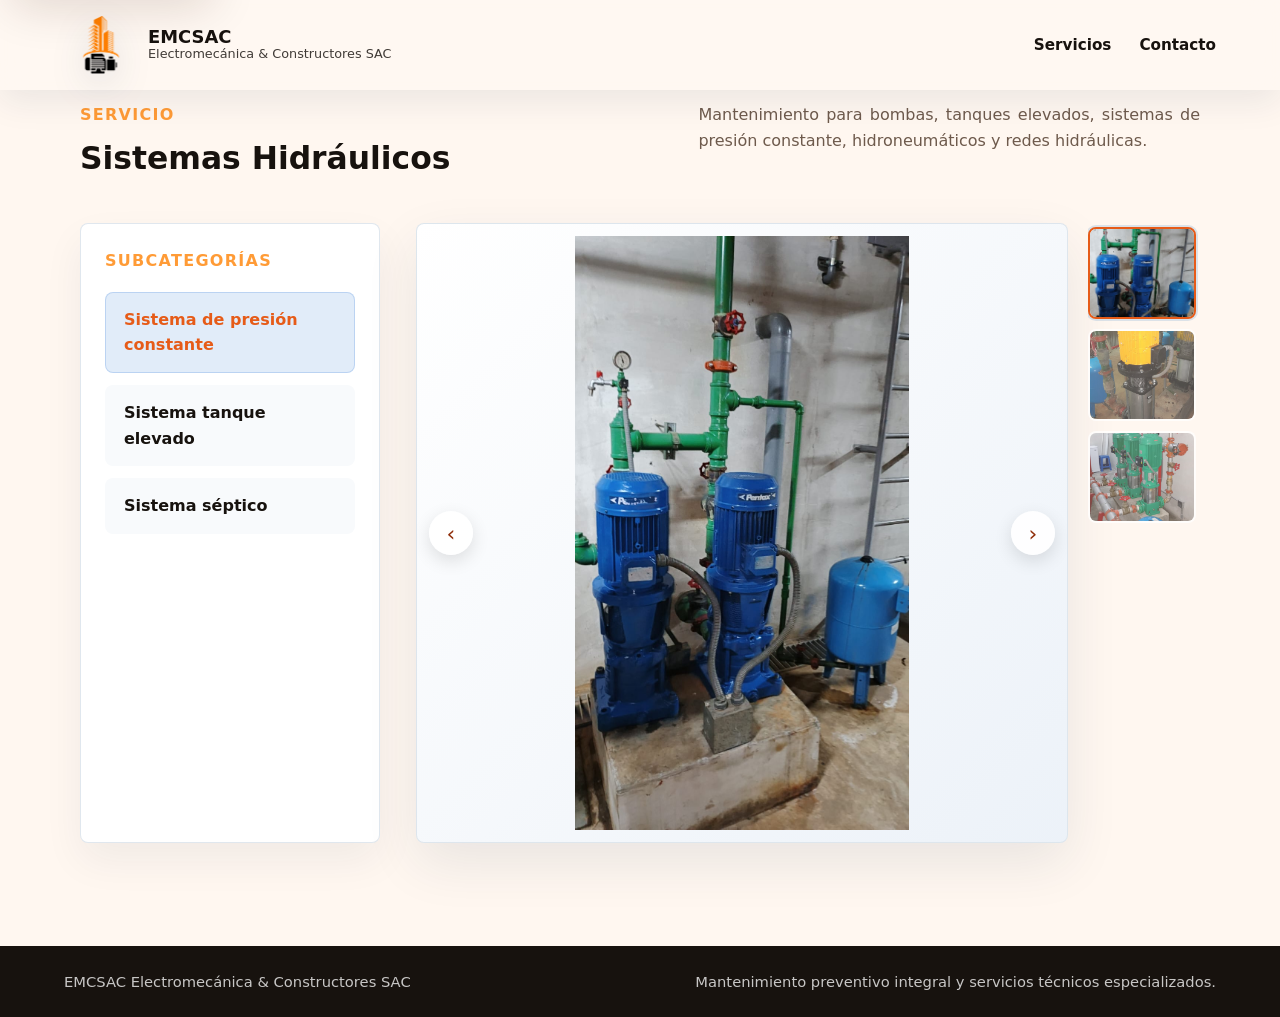
<file: sistemas-hidraulicos.html>
<!doctype html>
<html lang="es">
  <head>
    <meta charset="UTF-8" />
    <meta name="viewport" content="width=device-width, initial-scale=1.0" />
    <title>Sistemas Hidráulicos | EMCSAC</title>
    <meta name="description" content="Servicios de sistemas hidráulicos: bombas de agua, sistemas de presión constante, tanques elevados e hidroneumáticos." />
    <link rel="icon" href="assets/emc-logo-transparent.png" />
    <link rel="stylesheet" href="styles.css" />
  </head>
  <body>
    <a class="skip-link" href="#contenido">Saltar al contenido</a>

    <header class="site-header" data-header>
      <a class="brand" href="index.html" aria-label="Volver al inicio">
        <img class="brand-logo" src="assets/emc-logo-transparent.png" alt="Logo de EMCSAC" />
        <span>
          <strong>EMCSAC</strong>
          <small>Electromecánica & Constructores SAC</small>
        </span>
      </a>
      <button class="nav-toggle" type="button" aria-label="Abrir menu" aria-expanded="false" data-nav-toggle>
        <span></span>
        <span></span>
        <span></span>
      </button>
      <nav class="site-nav" data-nav>
        <a href="index.html#servicios">Servicios</a>
        <a href="index.html#contacto">Contacto</a>
      </nav>
    </header>

    <main id="contenido">
      <section class="section">
        <div class="section-heading">
          <div>
            <div class="section-kicker">Servicio</div>
            <h2>Sistemas Hidráulicos</h2>
          </div>
          <p>
            Mantenimiento para bombas, tanques elevados, sistemas de presión constante, hidroneumáticos y redes hidráulicas.
          </p>
        </div>

        <div class="service-detail">
          <aside class="service-sidebar">
            <div class="section-kicker">Subcategorías</div>
            <ul class="service-list">
              <li data-filter="sistema-de-presion-constante">Sistema de presión constante</li>
              <li data-filter="bombas-de-agua">Sistema tanque elevado</li>
              <li data-filter="sistema-septico">Sistema séptico</li>
            </ul>
          </aside>

          <div class="service-gallery" data-gallery-page="sistemas-hidraulicos.html">



          </div>
        </div>
      </section>
    </main>

    <footer class="site-footer">
      <span>EMCSAC Electromecánica & Constructores SAC</span>
      <span>Mantenimiento preventivo integral y servicios técnicos especializados.</span>
    </footer>
    <script src="gallery-data.js"></script>
    <script src="script.js"></script>
  </body>
</html>
</file>
<file: styles.css>
:root {
  --ink: #17120e;
  --muted: #6e5a4c;
  --line: #e5cdb8;
  --surface: #fff7f0;
  --soft: #ffffff;
  --brand: #e65b18;
  --brand-strong: #8f2d09;
  --accent: #ff9b36;
  --success: #1f7a55;
  --plant: #17120e;
  --shadow: 0 20px 48px rgba(49, 19, 4, 0.16);
  --ease: cubic-bezier(0.22, 1, 0.36, 1);
}

* {
  box-sizing: border-box;
}

html {
  scroll-behavior: smooth;
  font-size: 100%;
  scroll-padding-top: 96px;
}

body {
  margin: 0;
  color: var(--ink);
  background: var(--surface);
  font-family: Aptos, "Segoe UI", "Segoe UI Variable", system-ui, -apple-system, sans-serif;
  line-height: 1.6;
  text-rendering: optimizeLegibility;
  overflow-x: hidden;
}

p {
  max-width: 68ch;
  text-wrap: pretty;
}

img {
  display: block;
  max-width: 100%;
}

a {
  color: inherit;
  text-decoration: none;
}

button,
input,
textarea,
select {
  font: inherit;
}

:focus-visible {
  outline: 3px solid color-mix(in srgb, var(--accent) 88%, #fff 12%);
  outline-offset: 4px;
}

.skip-link {
  position: fixed;
  top: 12px;
  left: 12px;
  z-index: 120;
  transform: translateY(-160%);
  border-radius: 8px;
  padding: 10px 14px;
  background: var(--accent);
  color: #172033;
  font-weight: 800;
  box-shadow: var(--shadow);
  transition: transform 180ms var(--ease);
}

.skip-link:focus-visible {
  transform: translateY(0);
}

.site-header {
  position: fixed;
  top: 0;
  left: 0;
  right: 0;
  z-index: 20;
  display: flex;
  align-items: center;
  justify-content: space-between;
  gap: clamp(16px, 3vw, 34px);
  min-height: 82px;
  padding: 8px clamp(18px, 5vw, 72px);
  background: rgba(255, 248, 242, 0.94);
  color: var(--ink);
  box-shadow: 0 12px 34px rgba(9, 41, 76, 0.08);
  backdrop-filter: blur(16px);
  transition: background 180ms var(--ease), box-shadow 180ms var(--ease), min-height 180ms var(--ease);
}

.site-header.is-scrolled {
  min-height: 70px;
  box-shadow: 0 16px 44px rgba(9, 41, 76, 0.12);
}

.brand {
  display: inline-flex;
  align-items: center;
  gap: 10px;
  min-width: min(330px, 42vw);
}

.brand-logo {
  width: 74px;
  height: 74px;
  flex: 0 0 74px;
  object-fit: contain;
  filter: drop-shadow(0 10px 18px rgba(9, 41, 76, 0.16));
  transition: width 180ms var(--ease), height 180ms var(--ease), flex-basis 180ms var(--ease);
}

.site-header.is-scrolled .brand-logo {
  width: 58px;
  height: 58px;
  flex-basis: 58px;
}

.brand strong,
.brand small {
  display: block;
}

.brand strong {
  font-size: clamp(1.05rem, 1.4vw, 1.36rem);
  letter-spacing: 0;
  line-height: 1;
}

.brand small {
  max-width: 260px;
  font-size: clamp(0.78rem, 1vw, 0.95rem);
  line-height: 1.2;
  opacity: 0.82;
}

.site-nav {
  display: flex;
  align-items: center;
  gap: clamp(14px, 2.4vw, 28px);
  font-weight: 700;
  font-size: 0.95rem;
}

.nav-item {
  position: relative;
}

.site-nav a,
.dropdown-menu a {
  position: relative;
  padding-block: 6px;
}

.site-nav a::after,
.dropdown-menu a::after {
  position: absolute;
  right: 0;
  bottom: 0;
  left: 0;
  height: 2px;
  content: "";
  background: var(--accent);
  transform: scaleX(0);
  transform-origin: left;
  transition: transform 180ms ease;
}

.site-nav a:hover::after,
.dropdown-menu a:hover::after {
  transform: scaleX(1);
}

.nav-dropdown:hover .dropdown-menu,
.nav-dropdown:focus-within .dropdown-menu {
  opacity: 1;
  pointer-events: auto;
  transform: translateY(0);
}

.dropdown-menu {
  position: absolute;
  top: calc(100% + 10px);
  right: 0;
  min-width: 220px;
  display: grid;
  gap: 0;
  padding: 14px 0;
  border: 1px solid rgba(221, 229, 237, 0.85);
  border-radius: 8px;
  background: #fff;
  box-shadow: 0 24px 62px rgba(9, 41, 76, 0.14);
  opacity: 0;
  pointer-events: none;
  transform: translateY(-10px);
  transition: opacity 180ms ease, transform 180ms ease;
  z-index: 30;
}

.dropdown-menu a {
  padding: 10px 24px;
  color: var(--ink);
  background: transparent;
}

.dropdown-menu a:hover {
  background: rgba(11, 99, 182, 0.05);
}

.nav-toggle {
  display: inline-flex;
  flex-direction: column;
  align-items: center;
  justify-content: center;
  gap: 4px;
  width: 42px;
  height: 42px;
  flex: 0 0 42px;
  margin-left: auto;
  padding: 10px;
  border: 0;
  border-radius: 8px;
  background: transparent;
  color: var(--ink);
  box-shadow: none;
  cursor: pointer;
  transition: background 180ms var(--ease), color 180ms var(--ease);
}

.nav-toggle:hover {
  background: rgba(9, 41, 76, 0.06);
}

.nav-toggle[aria-expanded="true"] {
  background: rgba(9, 41, 76, 0.08);
  color: var(--ink);
}

@media (min-width: 921px) {
  .nav-toggle {
    display: none;
  }
}

.nav-toggle span {
  display: block;
  width: 18px;
  height: 2px;
  margin: 0;
  border-radius: 999px;
  background: currentColor;
  transition: transform 180ms var(--ease), opacity 180ms var(--ease);
}

.nav-toggle[aria-expanded="true"] span:nth-child(1) {
  transform: translateY(6px) rotate(45deg);
}

.nav-toggle[aria-expanded="true"] span:nth-child(2) {
  opacity: 0;
}

.nav-toggle[aria-expanded="true"] span:nth-child(3) {
  transform: translateY(-6px) rotate(-45deg);
}

.hero {
  position: relative;
  min-height: 90dvh;
  display: grid;
  align-items: end;
  overflow: hidden;
  color: #fff;
}

.hero-media,
.hero-overlay {
  position: absolute;
  inset: 0;
}

.hero-media {
  background:
    url("assets/hero-industrial-pipes-emcsac.png")
    center / cover;
  transform: scale(1.03);
}

.hero-overlay {
  background:
    linear-gradient(90deg, rgba(5, 21, 38, 0.94), rgba(5, 21, 38, 0.68) 45%, rgba(5, 21, 38, 0.18)),
    linear-gradient(0deg, rgba(5, 21, 38, 0.82), transparent 48%),
    radial-gradient(circle at 72% 22%, rgba(241, 181, 33, 0.18), transparent 34%);
}

.hero-content {
  position: relative;
  width: min(1180px, calc(100% - 48px));
  margin: 0 auto;
  padding: 144px 0 92px;
}

.eyebrow,
.section-kicker {
  margin: 0 0 14px;
  color: var(--accent);
  font-size: 1.0rem;
  font-weight: 800;
  letter-spacing: 0.08em;
  text-transform: uppercase;
}

.hero h1,
.section h2,
.process h2,
.cta h2 {
  margin: 0;
  line-height: 1.06;
  letter-spacing: 0;
}

.hero h1 {
  max-width: 790px;
  font-size: clamp(2.4rem, 4.8vw, 4.6rem);
  text-wrap: balance;
}

.hero-copy {
  max-width: 620px;
  margin: 20px 0 0;
  color: rgba(255, 255, 255, 0.88);
  font-size: clamp(1rem, 1.15vw, 1.1rem);
}

.hero-actions {
  display: flex;
  flex-wrap: wrap;
  gap: 14px;
  margin-top: 28px;
}

.button {
  display: inline-flex;
  min-height: 48px;
  align-items: center;
  justify-content: center;
  border-radius: 8px;
  padding: 13px 22px;
  font-weight: 800;
  white-space: nowrap;
  transition: transform 180ms var(--ease), background 180ms var(--ease), color 180ms var(--ease), border-color 180ms var(--ease);
}

.button:hover {
  transform: translateY(-2px);
}

.button:active {
  transform: translateY(1px) scale(0.99);
}

.button.primary {
  background: var(--accent);
  color: #18212f;
}

.button.secondary {
  border: 1px solid rgba(255, 255, 255, 0.42);
  color: #fff;
  background: rgba(255, 255, 255, 0.08);
}

.button.secondary:hover {
  background: rgba(255, 255, 255, 0.15);
  border-color: rgba(255, 255, 255, 0.62);
}

.hero-proof {
  display: flex;
  flex-wrap: wrap;
  gap: 10px;
  margin-top: 20px;
}

.hero-proof span {
  min-height: 32px;
  display: inline-flex;
  align-items: center;
  border: 1px solid rgba(255, 255, 255, 0.18);
  border-radius: 8px;
  padding: 7px 11px;
  background: rgba(255, 255, 255, 0.1);
  color: rgba(255, 255, 255, 0.86);
  font-size: 0.84rem;
  font-weight: 700;
}

.trust-strip {
  position: relative;
  z-index: 5;
  display: grid;
  grid-template-columns: repeat(4, 1fr);
  width: min(1120px, calc(100% - 48px));
  margin: -56px auto 0;
  overflow: hidden;
  border: 1px solid rgba(221, 229, 237, 0.8);
  border-radius: 8px;
  background: #fff;
  box-shadow: var(--shadow);
}

.trust-strip div {
  padding: 24px clamp(18px, 3vw, 28px);
  border-right: 1px solid var(--line);
}

.trust-strip div:last-child {
  border-right: 0;
}

.trust-strip strong {
  display: block;
  color: var(--brand);
  font-size: clamp(1.12rem, 1.35vw, 1.35rem);
  line-height: 1;
  font-variant-numeric: tabular-nums;
}

.trust-strip span {
  display: block;
  margin-top: 10px;
  color: var(--muted);
  font-size: 0.96rem;
}

.section {
  width: min(1120px, calc(100% - 48px));
  margin: 0 auto;
  padding: clamp(72px, 8vw, 104px) 0;
}

.intro-grid,
.section-heading,
.process-inner,
.cta-content {
  display: grid;
  grid-template-columns: minmax(0, 1.05fr) minmax(280px, 0.95fr);
  gap: clamp(36px, 5vw, 92px);
  align-items: start;
}

.intro-grid > *,
.section-heading > *,
.process-inner > *,
.cta-content > *,
.service-detail > * {
  min-width: 0;
}

.intro h2,
.section-heading h2,
.process h2,
.cta h2 {
  font-size: clamp(1.55rem, 2.45vw, 2.35rem);
  text-wrap: balance;
  
}

.intro p,
.section-heading p,
.process p {
  margin: 0;
  color: var(--muted);
  font-size: clamp(1rem, 1.25vw, 1.12rem);
  overflow-wrap: break-word;
   text-align: justify;
}

.services {
  padding-top: 30px;
}

.about-section {
  padding: clamp(72px, 8vw, 108px) 0;
  background: var(--plant);
  color: #fff;
}

.about-wrap {
  width: min(1120px, calc(100% - 48px));
  margin: 0 auto;
}

.about-heading {
  display: grid;
  gap: 14px;
  max-width: 790px;
  margin-bottom: clamp(34px, 5vw, 56px);
}

.about-heading h2 {
  margin: 0;
  font-size: clamp(1.75rem, 3.15vw, 3.2rem);
  line-height: 1.08;
  text-wrap: balance;
}

.about-overview {
  display: grid;
  grid-template-columns: minmax(0, 0.9fr) minmax(0, 1.1fr);
  gap: clamp(28px, 5vw, 74px);
  align-items: center;
}

.about-image {
  min-height: 365px;
  overflow: hidden;
  border-radius: 12px;
}

.about-image img {
  width: 100%;
  height: 100%;
  min-height: 365px;
  object-fit: cover;
}

.about-copy {
  display: grid;
  gap: 18px;
}

.about-copy p {
  margin: 0;
  color: rgba(255, 255, 255, 0.82);
  font-size: clamp(1rem, 1.2vw, 1.1rem);
  text-align: justify;
  text-align-last: left;
}

.about-pillars {
  display: grid;
  grid-template-columns: repeat(2, minmax(0, 1fr));
  gap: 1px;
  margin-top: clamp(42px, 6vw, 76px);
  background: rgba(255, 255, 255, 0.24);
}

.about-pillar {
  display: grid;
  grid-template-columns: auto minmax(0, 1fr);
  gap: 20px;
  padding: clamp(24px, 3.2vw, 42px);
  background: #24160e;
}

.about-pillar-mark {
  display: grid;
  place-items: center;
  width: 42px;
  height: 42px;
  border-radius: 50%;
  background: var(--accent);
  color: var(--plant);
  font-size: 1.1rem;
  font-weight: 900;
}

.about-pillar h3 {
  margin: 0 0 8px;
  color: #fff;
  font-size: clamp(1.3rem, 1.75vw, 1.65rem);
}

.about-pillar p {
  margin: 0;
  color: rgba(255, 255, 255, 0.76);
  text-align: justify;
  text-align-last: left;
}

.service-grid {
  display: grid;
  grid-template-columns: repeat(3, minmax(0, 1fr));
  align-items: stretch;
  gap: 22px;
  width: 100%;
  margin-top: 48px;
}

.service-card {
  position: relative;
  isolation: isolate;
  overflow: hidden;
  min-width: 0;
  border: 1px solid rgba(221, 229, 237, 0.75);
  border-radius: 8px;
  background: #fff;
  box-shadow: 0 18px 48px rgba(9, 41, 76, 0.06);
  transition: border-color 180ms var(--ease), box-shadow 180ms var(--ease);
}

.service-card.is-scroll-reveal {
  opacity: 0;
  filter: blur(10px);
  transform: translate3d(0, 56px, 0) scale(0.97);
  will-change: opacity, transform, filter;
}

.service-card.is-scroll-reveal.is-visible {
  animation: service-card-reveal 920ms var(--ease) both;
  animation-delay: var(--reveal-delay, 0ms);
}

@keyframes service-card-reveal {
  0% {
    opacity: 0;
    filter: blur(10px);
    transform: translate3d(0, 56px, 0) scale(0.97);
  }

  62% {
    opacity: 1;
    filter: blur(0);
    transform: translate3d(0, -5px, 0) scale(1);
  }

  100% {
    opacity: 1;
    filter: blur(0);
    transform: translate3d(0, 0, 0) scale(1);
  }
}

@keyframes service-card-scroll-reveal {
  from {
    opacity: 0;
    filter: blur(12px);
    transform: translate3d(0, 72px, 0) scale(0.965);
  }

  to {
    opacity: 1;
    filter: blur(0);
    transform: translate3d(0, 0, 0) scale(1);
  }
}

@supports (animation-timeline: view()) {
  .service-card {
    animation: service-card-scroll-reveal linear both;
    animation-timeline: view();
    animation-range: entry 0% cover 34%;
  }

  .service-card:nth-child(even) {
    animation-range: entry 0% cover 38%;
  }
}

.service-card:hover {
  border-color: rgba(11, 95, 165, 0.24);
  box-shadow: 0 20px 50px rgba(9, 41, 76, 0.1);
}

.service-card:focus-within {
  border-color: rgba(11, 95, 165, 0.42);
  box-shadow: 0 0 0 4px rgba(241, 181, 33, 0.22), 0 28px 66px rgba(9, 41, 76, 0.12);
}

.service-card a {
  position: relative;
  z-index: 1;
  display: grid;
  grid-template-columns: 1fr;
  grid-template-areas:
    "media"
    "body";
  gap: 0;
  height: 100%;
  color: inherit;
}

.service-card:nth-child(even) a {
  grid-template-columns: 1fr;
  grid-template-areas:
    "media"
    "body";
}

.service-image {
  position: relative;
  overflow: hidden;
  grid-area: media;
  aspect-ratio: 4 / 3;
  background: #e8eef5;
}

.service-image img {
  position: absolute;
  inset: 0;
  width: 100%;
  height: 100%;
  object-fit: cover;
  object-position: center;
}

.service-card img,
.service-media-empty {
  width: 100%;
  aspect-ratio: 4 / 3;
}

.service-card img {
  object-fit: cover;
}

.service-media-empty {
  background: #f8fafc;
  border-bottom: 1px solid var(--line);
}

.service-body {
  display: grid;
  grid-area: body;
  align-content: start;
  min-height: 230px;
  padding: 24px;
  text-align: center;
}

.service-body span {
  margin-bottom: 10px;
  font-size: 1.1rem;
  color: var(--brand);
  font-weight: 900;
  letter-spacing: 0.08em;
  text-align: center;
}

.service-body h3 {
  margin: 0;
  font-size: clamp(1.08rem, 1.3vw, 1.28rem);
  line-height: 1.24;
  text-wrap: balance;
}

.service-body p {
  margin: 16px 0 0;
  font-size: 0.98rem;
  color: var(--muted);
  text-align: center;
}

.service-detail {
  display: grid;
  grid-template-columns: minmax(250px, 300px) minmax(0, 1fr);
  gap: 36px;
  margin-top: 48px;
}

.service-sidebar {
  position: sticky;
  top: 104px;
  padding: 24px;
  border-radius: 8px;
  background: #fff;
  border: 1px solid rgba(221, 229, 237, 0.9);
  box-shadow: 0 18px 40px rgba(9, 41, 76, 0.06);
}

.service-sidebar .section-kicker {
  margin-bottom: 18px;
}

.service-list {
  list-style: none;
  margin: 0;
  padding: 0;
  display: grid;
  gap: 12px;
}

.service-list li {
  padding: 14px 18px;
  border: 1px solid transparent;
  border-radius: 8px;
  background: #f8fafc;
  font-weight: 700;
  color: var(--ink);
  cursor: pointer;
  overflow-wrap: anywhere;
  transition: background 160ms var(--ease), color 160ms var(--ease), transform 160ms var(--ease), border-color 160ms var(--ease);
}

.service-list li:hover {
  background: rgba(13, 96, 202, 0.08);
  transform: translateX(2px);
}

.service-list li.is-active {
  background: rgba(13, 96, 202, 0.12);
  color: var(--brand);
  border: 1px solid rgba(13, 96, 202, 0.18);
}

.gallery-item.hidden {
  display: none;
}

.service-summary-panel {
  display: grid;
  gap: 22px;
  padding: clamp(24px, 4vw, 34px);
  border: 1px solid rgba(221, 229, 237, 0.9);
  border-radius: 8px;
  background: #fff;
  box-shadow: 0 18px 40px rgba(9, 41, 76, 0.06);
}

.service-summary-panel h3 {
  margin: 0;
  font-size: clamp(1.18rem, 1.6vw, 1.5rem);
  line-height: 1.2;
  text-wrap: balance;
}

.service-summary-panel p {
  margin: 0;
  color: var(--muted);
}

.service-summary-list {
  display: grid;
  gap: 12px;
  margin: 0;
  padding: 0;
  list-style: none;
}

.service-summary-list li {
  padding: 14px 16px;
  border-radius: 8px;
  background: #f8fafc;
  color: var(--ink);
  font-weight: 700;
}

.service-summary-panel .button {
  justify-self: start;
}

.service-gallery {
  display: grid;
  grid-template-columns: minmax(0, 1fr) 112px;
  gap: 20px;
  align-items: start;
  min-width: 0;
}

.gallery-preview {
  grid-column: 1;
}

.gallery-empty {
  grid-column: 1 / -1;
}

.gallery-thumbs {
  grid-column: 2;
}

.gallery-item {
  position: relative;
  overflow: hidden;
  border: 1px solid rgba(221, 229, 237, 0.85);
  border-radius: 8px;
  background: #fff;
  box-shadow: 0 18px 48px rgba(9, 41, 76, 0.08);
  cursor: pointer;
  transition: border-color 160ms var(--ease), box-shadow 160ms var(--ease), opacity 160ms var(--ease), transform 160ms var(--ease);
}

.gallery-item:hover {
  transform: translateY(-2px);
  box-shadow: 0 22px 52px rgba(17, 24, 39, 0.12);
}

.gallery-item:focus-visible,
.service-list li:focus-visible {
  outline: 3px solid rgba(241, 181, 33, 0.72);
  outline-offset: 3px;
}

.gallery-item img,
.gallery-item video {
  width: 100%;
  height: 220px;
  object-fit: cover;
  display: block;
}

.gallery-preview {
  position: relative;
  overflow: hidden;
  width: 100%;
  height: clamp(360px, 54vw, 620px);
  min-height: 0;
  border: 1px solid rgba(221, 229, 237, 0.95);
  border-radius: 8px;
  background:
    linear-gradient(135deg, rgba(255, 255, 255, 0.94), rgba(235, 241, 248, 0.94)),
    #f8fafc;
  box-shadow: 0 20px 54px rgba(9, 41, 76, 0.09);
  display: none;
}

.gallery-preview img {
  width: 100%;
  height: 100%;
  padding: 12px;
  object-fit: contain;
  object-position: center;
  display: block;
}

.gallery-preview-media {
  width: 100%;
  height: 100%;
}

.gallery-preview video {
  width: 100%;
  height: 100%;
  padding: 12px;
  object-fit: contain;
  object-position: center;
  display: block;
}

.gallery-preview .gallery-caption {
  display: none;
}

.gallery-thumbs {
  display: flex;
  flex-direction: column;
  gap: 10px;
  align-items: stretch;
  max-height: clamp(360px, 54vw, 620px);
  overflow-y: auto;
  padding: 4px 4px 4px 0;
}

.gallery-thumbs .gallery-item {
  width: 100%;
  height: 92px;
  flex: 0 0 92px;
  border: 2px solid transparent;
  border-radius: 8px;
  overflow: hidden;
  opacity: 0.72;
  box-shadow: none;
}

.gallery-thumbs .gallery-item:hover {
  opacity: 1;
  transform: none;
  box-shadow: none;
}

.gallery-thumbs .gallery-item img {
  width: 100%;
  height: 100%;
  object-fit: cover;
}

.gallery-thumbs .gallery-item video {
  width: 100%;
  height: 100%;
  object-fit: cover;
}

.gallery-nav {
  position: absolute;
  z-index: 2;
  top: 50%;
  transform: translateY(-50%);
  width: 44px;
  height: 44px;
  border-radius: 50%;
  border: none;
  background: rgba(255, 255, 255, 0.92);
  color: var(--brand-strong);
  box-shadow: 0 6px 18px rgba(0, 0, 0, 0.12);
  display: flex;
  align-items: center;
  justify-content: center;
  font-size: 22px;
  cursor: pointer;
  transition: background 160ms var(--ease), color 160ms var(--ease), transform 160ms var(--ease);
}

.gallery-nav:hover {
  background: var(--brand);
  color: #fff;
}

.gallery-nav:active { transform: translateY(-50%) scale(0.98); }
.gallery-nav-prev { left: 12px; }
.gallery-nav-next { right: 12px; }

.gallery-item.is-selected {
  border-color: var(--brand);
  opacity: 1;
  box-shadow: 0 0 0 2px rgba(11, 99, 182, 0.14);
}

.gallery-empty {
  display: none;
  padding: 40px 24px;
  border-radius: 8px;
  background: #fff;
  border: 1px solid rgba(221, 229, 237, 0.9);
  color: var(--muted);
  text-align: center;
}

.gallery-caption {
  display: none;
  padding: 16px 18px;
  font-size: 0.96rem;
  color: var(--muted);
  text-transform: uppercase;
  letter-spacing: 0.02em;
}

.process {
  background:
    linear-gradient(135deg, rgba(11, 95, 165, 0.16), transparent 38%),
    var(--plant);
  color: #fff;
}

.process-inner {
  width: min(1120px, calc(100% - 48px));
  margin: 0 auto;
  padding: clamp(78px, 9vw, 112px) 0 clamp(86px, 10vw, 124px);
}

.process p {
  margin-top: 22px;
  color: rgba(255, 255, 255, 0.78);
   text-align: justify;
}

.compact {
  grid-template-columns: 1fr;
}

.sector-grid {
  display: grid;
  grid-template-columns: repeat(6, 1fr);
  gap: 14px;
  margin-top: 34px;
}

.sector-grid div {
  min-height: 82px;
  display: flex;
  align-items: center;
  grid-column: span 2;
  border: 1px solid rgba(31, 122, 85, 0.22);
  border-radius: 8px;
  padding: 20px;
  background: var(--soft);
  color: #233044;
  font-weight: 800;
  box-shadow: 0 12px 30px rgba(9, 41, 76, 0.05);
}

.sector-grid div:nth-child(1),
.sector-grid div:nth-child(4) {
  grid-column: span 3;
}

.sector-overview .sector-grid {
  grid-template-columns: repeat(2, minmax(0, 1fr));
  margin-top: 0;
}

.sector-overview .sector-grid div,
.sector-overview .sector-grid div:nth-child(1),
.sector-overview .sector-grid div:nth-child(4) {
  grid-column: auto;
}

.brand-carousel {
  --brand-gap: 44px;
  --brand-motion-duration: 760ms;
  margin-top: clamp(36px, 6vw, 58px);
  overflow-x: auto;
  scrollbar-width: none;
}

.brand-carousel::-webkit-scrollbar {
  display: none;
}

.brand-carousel.is-animated {
  overflow: hidden;
}

.brand-track {
  display: flex;
  align-items: center;
  gap: var(--brand-gap);
  transition: transform var(--brand-motion-duration) cubic-bezier(0.22, 1, 0.36, 1);
  will-change: transform;
}

.brand-track img {
  width: calc(25% - 33px);
  height: 76px;
  flex: 0 0 calc(25% - 33px);
  object-fit: contain;
}

.cta {
  background:
    linear-gradient(110deg, rgba(23, 18, 14, 0.97) 0%, rgba(23, 18, 14, 0.92) 42%, rgba(143, 45, 9, 0.86) 100%),
    url("assets/services/tableros-electricos.jpg")
    center / cover;
  color: #fff;
}

.cta-content {
  width: min(1180px, calc(100% - 40px));
  margin: 0 auto;
  padding: 88px 0;
  align-items: start;
  row-gap: 30px;
}

.contact-copy {
  display: grid;
  align-content: start;
  gap: 22px;
}

.contact-details {
  display: grid;
  gap: 0;
  margin: 4px 0 0;
  border-top: 1px solid rgba(255, 255, 255, 0.26);
  font-style: normal;
}

.contact-details > div {
  display: grid;
  gap: 3px;
  padding: 14px 0;
  border-bottom: 1px solid rgba(255, 255, 255, 0.18);
}

.contact-details span {
  color: var(--accent);
  font-size: 0.76rem;
  font-weight: 800;
  letter-spacing: 0.06em;
  text-transform: uppercase;
}

.contact-details strong,
.contact-details a {
  color: #fff;
  font-size: 1rem;
  font-weight: 750;
  overflow-wrap: anywhere;
}

.contact-details a:hover { color: var(--accent); }

.contact-details small {
  color: rgba(255, 255, 255, 0.74);
  font-size: 0.9rem;
}

.contact-panel {
  display: grid;
  gap: 14px;
  justify-self: end;
  width: min(100%, 680px);
}

.contact-form {
  display: grid;
  gap: 12px;
  padding: 20px;
  border-radius: 12px;
  background: rgba(0, 0, 0, 0.26);
  border: 1px solid rgba(255, 255, 255, 0.22);
}

.contact-form label {
  display: grid;
  gap: 6px;
  color: rgba(255, 255, 255, 0.9);
  font-size: 0.84rem;
  font-weight: 700;
}

.form-row { display: grid; grid-template-columns: repeat(2, minmax(0, 1fr)); gap: 12px; }

.contact-form input,
.contact-form select,
.contact-form textarea {
  width: 100%;
  min-height: 44px;
  border: 1px solid rgba(255, 255, 255, 0.34);
  border-radius: 8px;
  padding: 10px 12px;
  background: rgba(255, 255, 255, 0.96);
  color: var(--ink);
}

.contact-form textarea { resize: vertical; }
.contact-submit { width: 100%; justify-content: center; }

.contact-map-wrap {
  display: grid;
  grid-template-rows: minmax(230px, 1fr) auto;
  overflow: hidden;
  border: 1px solid rgba(255, 255, 255, 0.22);
  border-radius: 12px;
  background: #fff;
}

.contact-map-wide {
  grid-column: 1 / -1;
  grid-template-rows: minmax(320px, 430px) auto;
}

.contact-map { width: 100%; height: 100%; min-height: 230px; border: 0; }

.map-address {
  padding: 10px 12px;
  background: var(--accent);
  color: var(--plant);
  font-size: 0.8rem;
  font-weight: 800;
  line-height: 1.35;
}

.contact-links > a > span,
.contact-social > span {
  color: var(--accent);
  font-size: 0.78rem;
  font-weight: 800;
  text-transform: uppercase;
}

.contact-links {
  display: grid;
  gap: 10px;
}

.contact-links > a,
.contact-social {
  display: grid;
  gap: 2px;
  border: 1px solid rgba(255, 255, 255, 0.18);
  border-radius: 8px;
  padding: 16px 18px;
  background: rgba(255, 255, 255, 0.1);
  transition: background 180ms var(--ease), transform 180ms var(--ease), border-color 180ms var(--ease);
}

.contact-links > a:hover,
.contact-social:hover {
  background: rgba(255, 255, 255, 0.14);
  border-color: rgba(255, 255, 255, 0.3);
  transform: translateX(4px);
}

.contact-links > a > strong {
  overflow-wrap: anywhere;
}

.contact-social {
  gap: 12px;
}

.social-links {
  display: flex;
  flex-wrap: wrap;
  gap: 10px;
}

.social-links a {
  display: inline-flex;
  align-items: center;
  justify-content: center;
  width: 42px;
  height: 42px;
  border: 1px solid rgba(255, 255, 255, 0.18);
  border-radius: 8px;
  padding: 0;
  background: rgba(255, 255, 255, 0.08);
  color: #fff;
  transition: background 180ms var(--ease), border-color 180ms var(--ease), transform 180ms var(--ease);
}

.social-links a:hover {
  background: rgba(255, 255, 255, 0.16);
  border-color: rgba(255, 255, 255, 0.34);
  transform: translateY(-1px);
}

.social-links svg {
  width: 21px;
  height: 21px;
  flex: 0 0 21px;
  fill: currentColor;
}

.site-footer {
  display: flex;
  justify-content: space-between;
  gap: 20px;
  padding: 24px clamp(20px, 5vw, 72px);
  background: var(--plant);
  color: rgba(255, 255, 255, 0.76);
  font-size: 0.92rem;
}

.whatsapp-float {
  position: fixed;
  right: 22px;
  bottom: var(--whatsapp-bottom, 22px);
  z-index: 80;
  display: inline-flex;
  align-items: center;
  justify-content: center;
  gap: 0;
  width: 56px;
  height: 56px;
  min-height: 54px;
  padding: 0;
  border-radius: 50%;
  background: #25d965;
  color: #fff;
  font-size: 0;
  font-weight: 800;
  letter-spacing: 0;
  line-height: 1;
  box-shadow: 0 14px 30px rgba(37, 211, 102, 0.32);
  transition: transform 180ms var(--ease), box-shadow 180ms var(--ease), background 180ms var(--ease);
}

.whatsapp-float span {
  position: absolute;
  width: 1px;
  height: 1px;
  overflow: hidden;
  clip: rect(0 0 0 0);
  white-space: nowrap;
}

.whatsapp-float:hover {
  transform: translateY(-3px);
  background: #20c95d;
  box-shadow: 0 18px 38px rgba(37, 211, 102, 0.42);
}

.whatsapp-icon {
  width: 24px;
  height: 24px;
  flex: 0 0 24px;
  fill: currentColor;
}

@keyframes rise-in {
  from {
    opacity: 0;
    transform: translateY(18px);
  }

  to {
    opacity: 1;
    transform: translateY(0);
  }
}

.hero-content,
.trust-strip,
.intro-grid,
.section-heading,
.process-inner,
.sector-grid div,
.brand-track img,
.cta-content {
  animation: rise-in 620ms var(--ease) both;
}

.service-card:nth-child(2),
.sector-grid div:nth-child(2),
.brand-track img:nth-child(2) {
  animation-delay: 70ms;
}

.service-card:nth-child(3),
.sector-grid div:nth-child(3),
.brand-track img:nth-child(3) {
  animation-delay: 110ms;
}

.service-card:nth-child(4),
.sector-grid div:nth-child(4),
.brand-track img:nth-child(4) {
  animation-delay: 150ms;
}

.service-card:nth-child(5),
.sector-grid div:nth-child(5),
.brand-track img:nth-child(5) {
  animation-delay: 190ms;
}

.service-card:nth-child(6),
.sector-grid div:nth-child(6) {
  animation-delay: 230ms;
}

@media (prefers-reduced-motion: reduce) {
  *,
  *::before,
  *::after {
    scroll-behavior: auto !important;
    animation-duration: 0.01ms !important;
    animation-iteration-count: 1 !important;
  }

  .brand-track {
    transition-duration: 1ms;
  }

  .service-card.is-scroll-reveal,
  .service-card.is-scroll-reveal.is-visible {
    opacity: 1;
    filter: none;
    transform: none;
    animation: none;
    transition: none;
  }

  .service-card {
    opacity: 1;
    filter: none;
    transform: none;
    animation: none;
  }
}

@media (max-width: 920px) {
  .nav-toggle {
    display: inline-flex;
  }

  .site-header {
    min-height: 76px;
    flex-wrap: nowrap;
    row-gap: 0;
  }

  .site-nav {
    position: absolute;
    top: calc(100% + 10px);
    right: clamp(14px, 4vw, 28px);
    left: clamp(14px, 4vw, 28px);
    z-index: 35;
    display: grid;
    width: auto;
    max-height: calc(100dvh - 104px);
    gap: 8px;
    overflow: auto;
    border: 1px solid rgba(221, 229, 237, 0.95);
    border-radius: 8px;
    padding: 12px;
    background: rgba(255, 255, 255, 0.98);
    color: var(--ink);
    box-shadow: 0 18px 42px rgba(9, 41, 76, 0.16);
    opacity: 0;
    pointer-events: none;
    transform: translateY(-6px);
    transition: opacity 180ms var(--ease), transform 180ms var(--ease);
  }

  .site-nav.is-open {
    opacity: 1;
    pointer-events: auto;
    transform: translateY(0);
  }

  .site-nav a,
  .nav-dropdown > a {
    display: block;
    border: 1px solid rgba(221, 229, 237, 0.9);
    border-radius: 8px;
    padding: 11px 12px;
    background: #fff;
    font-size: 0.92rem;
  }

  .site-nav a::after,
  .dropdown-menu a::after {
    display: none;
  }

  .nav-dropdown {
    display: grid;
    gap: 8px;
  }

  .dropdown-menu {
    position: static;
    display: grid;
    min-width: 0;
    gap: 8px;
    padding: 0;
    border: 0;
    background: transparent;
    box-shadow: none;
    opacity: 1;
    pointer-events: auto;
    transform: none;
    transition: none;
  }

  .dropdown-menu a {
    padding: 10px 12px;
    background: rgba(243, 246, 249, 0.9);
  }

  .trust-strip {
    grid-template-columns: repeat(2, 1fr);
  }

  .service-grid,
  .sector-grid {
    display: grid;
    grid-template-columns: repeat(6, 1fr);
  }

  .service-card,
  .sector-grid div {
    grid-column: span 3;
  }

  .sector-grid div:nth-child(1),
  .sector-grid div:nth-child(4) {
    grid-column: span 6;
  }

  .brand-carousel {
    --brand-gap: 28px;
  }

  .brand-track img {
    width: calc(50% - 14px);
    flex-basis: calc(50% - 14px);
  }

  .intro-grid,
  .section-heading,
  .process-inner,
  .cta-content {
    grid-template-columns: 1fr;
  }

  .about-overview {
    grid-template-columns: 1fr;
  }

  .about-image,
  .about-image img {
    min-height: 300px;
  }

  .contact-panel {
    justify-self: stretch;
    width: 100%;
  }

  .service-detail {
    grid-template-columns: 1fr;
  }

  .service-sidebar {
    position: static;
  }

  .service-list {
    grid-template-columns: repeat(2, minmax(0, 1fr));
  }

  .service-gallery {
    grid-template-columns: 1fr;
    gap: 14px;
  }

  .gallery-preview,
  .gallery-empty,
  .gallery-thumbs {
    grid-column: 1;
  }

  .gallery-preview {
    height: clamp(320px, 70vw, 540px);
  }

  .gallery-thumbs {
    flex-direction: row;
    max-height: none;
    overflow-x: auto;
    overflow-y: hidden;
    padding: 4px 0 8px;
  }

  .gallery-thumbs .gallery-item {
    width: 92px;
    height: 82px;
    flex-basis: 92px;
  }
}

@media (max-width: 920px) and (prefers-reduced-motion: reduce) {
  .site-nav {
    transform: none;
    transition: none;
  }
}

@media (max-width: 640px) {
  .nav-toggle {
    display: inline-flex;
  }

  .site-header {
    min-height: 72px;
    padding: 8px 14px;
  }
  .site-header.is-scrolled {
    min-height: 68px;
  }

  .brand {
    min-width: 0;
    flex: 1 1 auto;
  }

  .brand span {
    min-width: 0;
  }

  .brand-logo {
    width: 56px;
    height: 56px;
    flex-basis: 56px;
  }

  .site-header.is-scrolled .brand-logo {
    width: 50px;
    height: 50px;
    flex-basis: 50px;
  }

  .brand strong {
    font-size: 1rem;
  }

  .brand small {
    max-width: 156px;
    font-size: 0.76rem;
    line-height: 1.15;
    overflow: hidden;
    text-overflow: ellipsis;
    white-space: nowrap;
  }

  .site-nav {
    top: calc(100% + 8px);
    right: 12px;
    left: 12px;
    max-height: calc(100dvh - 92px);
    padding: 10px;
  }

  main > .section:first-child {
    padding-top: 136px;
  }

  .hero {
    min-height: 84dvh;
  }

  .hero-content {
    width: min(100% - 32px, 900px);
    padding: 112px 0 54px;
  }

  .hero h1 {
    max-width: 360px;
    font-size: clamp(1.78rem, 8.6vw, 2.18rem);
    line-height: 1.08;
  }

  .hero-copy {
    margin-top: 16px;
    font-size: 0.98rem;
  }

  .hero-actions,
  .button {
    width: 100%;
  }

  .form-row {
    grid-template-columns: 1fr;
  }

  .contact-map-wrap {
    grid-template-rows: 250px auto;
  }

  .hero-proof {
    display: none;
  }

  .trust-strip,
  .service-grid,
  .sector-grid {
    grid-template-columns: 1fr;
  }

  .about-pillars {
    grid-template-columns: 1fr;
  }

  .brand-carousel {
    --brand-gap: 28px;
  }

  .sector-overview .sector-grid {
    grid-template-columns: 1fr;
  }

  .brand-track img {
    width: 100%;
    flex-basis: 100%;
  }

  .service-card,
  .sector-grid div,
  .sector-grid div:nth-child(1),
  .sector-grid div:nth-child(4) {
    grid-column: 1;
  }

  .service-card a {
    grid-template-columns: 1fr;
    grid-template-areas:
      "media"
      "body";
  }

  .service-card:nth-child(even) a {
    grid-template-columns: 1fr;
    grid-template-areas:
      "media"
      "body";
  }

  .service-body {
    min-height: auto;
  }

  .trust-strip div {
    border-right: 0;
    border-bottom: 1px solid var(--line);
  }

  .trust-strip div:last-child {
    border-bottom: 0;
  }

  .section,
  .process-inner,
  .cta-content {
    width: calc(100% - 32px);
    max-width: 1180px;
    padding-block: 68px;
  }

  .intro h2,
  .section-heading h2,
  .process h2,
  .cta h2 {
    font-size: clamp(1.45rem, 7vw, 2rem);
  }

  .service-detail {
    gap: 24px;
    margin-top: 32px;
  }

  .service-sidebar {
    padding: 20px;
    border-radius: 8px;
  }

  .service-list {
    grid-template-columns: 1fr;
    gap: 10px;
  }

  .service-list li {
    padding: 12px 14px;
    border-radius: 8px;
  }

  .gallery-preview {
    height: clamp(260px, 78vw, 420px);
    border-radius: 8px;
  }

  .gallery-preview img,
  .gallery-preview video {
    padding: 8px;
  }

  .gallery-thumbs .gallery-item {
    width: 78px;
    height: 72px;
    flex-basis: 78px;
  }

  .gallery-nav {
    width: 38px;
    height: 38px;
    font-size: 20px;
  }

  .site-footer {
    flex-direction: column;
  }

  .whatsapp-float {
    right: 16px;
    left: auto;
    bottom: var(--whatsapp-bottom, 16px);
    min-height: 56px;
  }

  .whatsapp-icon {
    width: 25px;
    height: 25px;
    flex-basis: 25px;
  }

}
</file>
